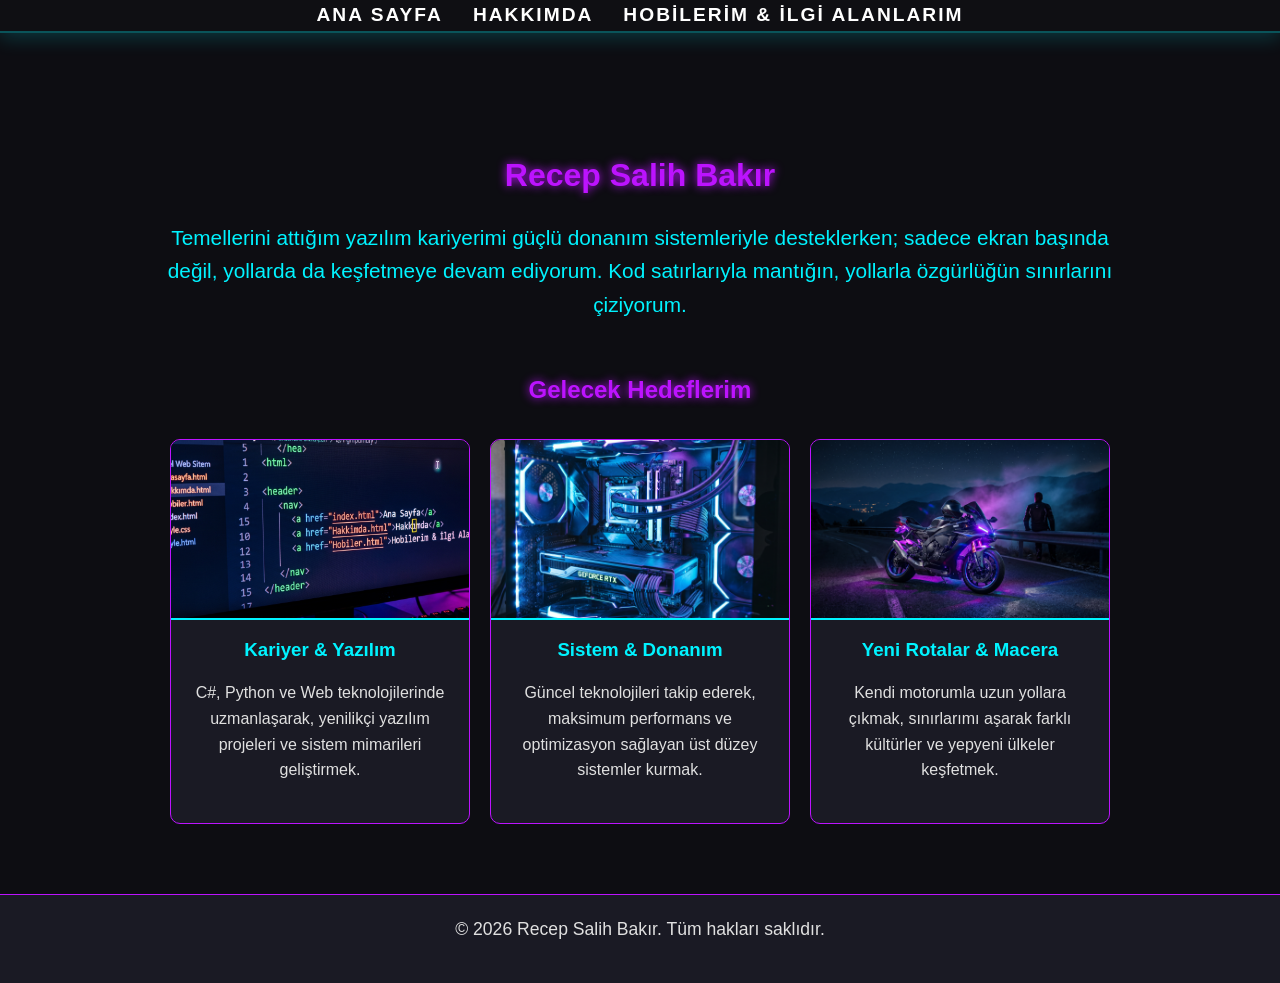
<file: index.html>
<!DOCTYPE html>
<html lang="tr">
<head>
    <meta charset="UTF-8">
    <meta name="viewport" content="width=device-width, initial-scale=1.0">
    <title>Ana Sayfa | Recep Salih Bakır</title>
    <link rel="stylesheet" href="style.css">
</head>
<body>

    <header>
        <nav>
            <a href="index.html">Ana Sayfa</a>
            <a href="Hakkimda.html">Hakkımda</a>
            <a href="Hobiler.html">Hobilerim & İlgi Alanlarım</a>
        </nav>
    </header>

    <main>
        <h1>Recep Salih Bakır</h1>
        <p style="font-size: 1.3rem; color: #00f3ff;">Temellerini attığım yazılım kariyerimi güçlü donanım sistemleriyle desteklerken; sadece ekran başında değil, yollarda da keşfetmeye devam ediyorum. Kod satırlarıyla mantığın, yollarla özgürlüğün sınırlarını çiziyorum.</p>
        
        <h2 style="margin-top: 50px;">Gelecek Hedeflerim</h2>
        <div class="card-container">
            
            <div class="goal-card">
                <img src="İmages/Yazılım.jpg" alt="Yazılım ve Kariyer">
                <h3>Kariyer & Yazılım</h3>
                <p>C#, Python ve Web teknolojilerinde uzmanlaşarak, yenilikçi yazılım projeleri ve sistem mimarileri geliştirmek.</p>
            </div>

            <div class="goal-card">
                <img src="İmages/Sistem.jpg" alt="Donanım Sistemleri">
                <h3>Sistem & Donanım</h3>
                <p>Güncel teknolojileri takip ederek, maksimum performans ve optimizasyon sağlayan üst düzey sistemler kurmak.</p>
            </div>

            <div class="goal-card">
                <img src="İmages/Motor.jpg" alt="Macera ve Motor">
                <h3>Yeni Rotalar & Macera</h3>
                <p>Kendi motorumla uzun yollara çıkmak, sınırlarımı aşarak farklı kültürler ve yepyeni ülkeler keşfetmek.</p>
            </div>

        </div>
    </main>

    <footer>
        <p>&copy; 2026 Recep Salih Bakır. Tüm hakları saklıdır.</p>
    </footer>

</body>
</html>
</file>
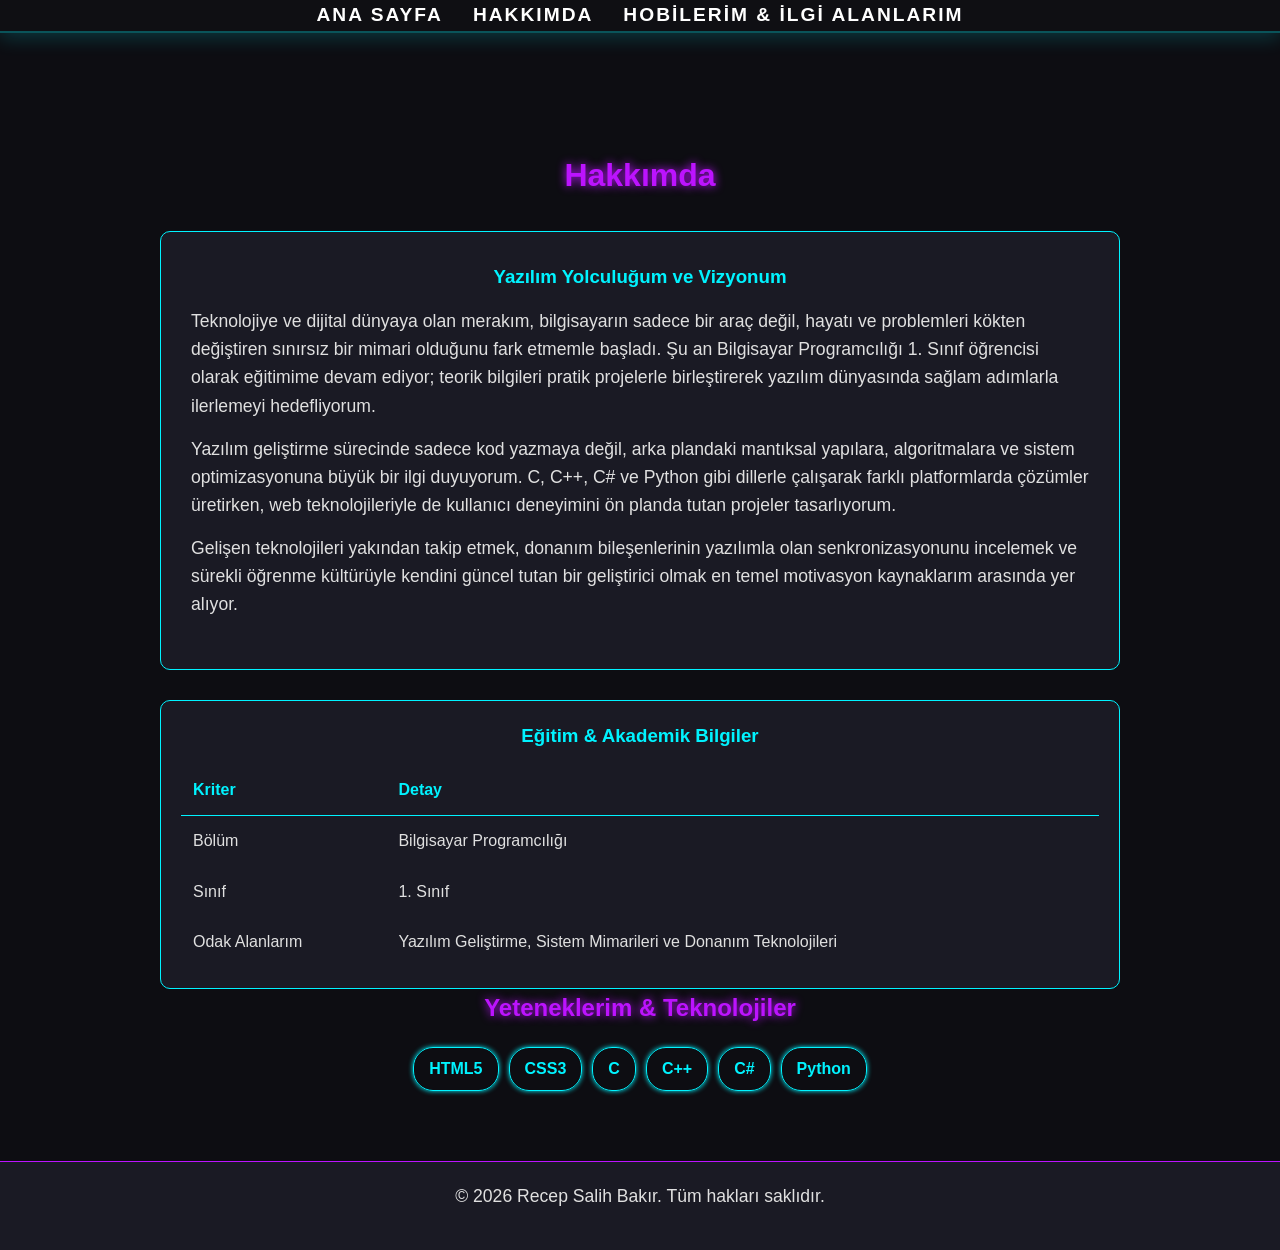
<file: Hakkimda.html>
<!DOCTYPE html>
<html lang="tr">
<head>
    <meta charset="UTF-8">
    <meta name="viewport" content="width=device-width, initial-scale=1.0">
    <title>Hakkımda | Recep Salih Bakır</title>
    <link rel="stylesheet" href="style.css">
</head>
<body>

    <header>
        <nav>
            <a href="index.html">Ana Sayfa</a>
            <a href="Hakkimda.html">Hakkımda</a>
            <a href="Hobiler.html">Hobilerim & İlgi Alanlarım</a>
        </nav>
    </header>

    <main>
        <h1>Hakkımda</h1>
        
        <div class="card-container">
            <div class="card" style="width: 100%; text-align: left; padding: 30px;">
                <h3 style="color: #00f3ff; margin-bottom: 15px; text-align: center;">Yazılım Yolculuğum ve Vizyonum</h3>
                <p style="text-align: left; margin-bottom: 15px;">
                    Teknolojiye ve dijital dünyaya olan merakım, bilgisayarın sadece bir araç değil, hayatı ve problemleri kökten değiştiren sınırsız bir mimari olduğunu fark etmemle başladı. Şu an Bilgisayar Programcılığı 1. Sınıf öğrencisi olarak eğitimime devam ediyor; teorik bilgileri pratik projelerle birleştirerek yazılım dünyasında sağlam adımlarla ilerlemeyi hedefliyorum.
                </p>
                <p style="text-align: left; margin-bottom: 15px;">
                    Yazılım geliştirme sürecinde sadece kod yazmaya değil, arka plandaki mantıksal yapılara, algoritmalara ve sistem optimizasyonuna büyük bir ilgi duyuyorum. C, C++, C# ve Python gibi dillerle çalışarak farklı platformlarda çözümler üretirken, web teknolojileriyle de kullanıcı deneyimini ön planda tutan projeler tasarlıyorum.
                </p>
                <p style="text-align: left;">
                    Gelişen teknolojileri yakından takip etmek, donanım bileşenlerinin yazılımla olan senkronizasyonunu incelemek ve sürekli öğrenme kültürüyle kendini güncel tutan bir geliştirici olmak en temel motivasyon kaynaklarım arasında yer alıyor.
                </p>
            </div>
        </div>
        
        <div class="card-container">
            <div class="card" style="width: 100%;">
                <h3>Eğitim & Akademik Bilgiler</h3>
                <table style="width: 100%; margin-top: 15px; border-collapse: collapse; text-align: left;">
                    <tr style="border-bottom: 1px solid #00f3ff;">
                        <th style="padding: 12px; color: #00f3ff;">Kriter</th>
                        <th style="padding: 12px; color: #00f3ff;">Detay</th>
                    </tr>
                    <tr style="border-bottom: 1px solid #1a1a24;">
                        <td style="padding: 12px;">Bölüm</td>
                        <td style="padding: 12px;">Bilgisayar Programcılığı</td>
                    </tr>
                    <tr style="border-bottom: 1px solid #1a1a24;">
                        <td style="padding: 12px;">Sınıf</td>
                        <td style="padding: 12px;">1. Sınıf</td>
                    </tr>
                    <tr style="border-bottom: 1px solid #1a1a24;">
                        <td style="padding: 12px;">Odak Alanlarım</td>
                        <td style="padding: 12px;">Yazılım Geliştirme, Sistem Mimarileri ve Donanım Teknolojileri</td>
                    </tr>
                </table>
            </div>
        </div>

        <h2>Yeteneklerim & Teknolojiler</h2>
        <div class="skills">
            <div class="skill-badge">HTML5</div>
            <div class="skill-badge">CSS3</div>
            <div class="skill-badge">C</div>
            <div class="skill-badge">C++</div>
            <div class="skill-badge">C#</div>
            <div class="skill-badge">Python</div>
        </div>
    </main>

    <footer>
        <p>&copy; 2026 Recep Salih Bakır. Tüm hakları saklıdır.</p>
    </footer>

</body>
</html>
</file>
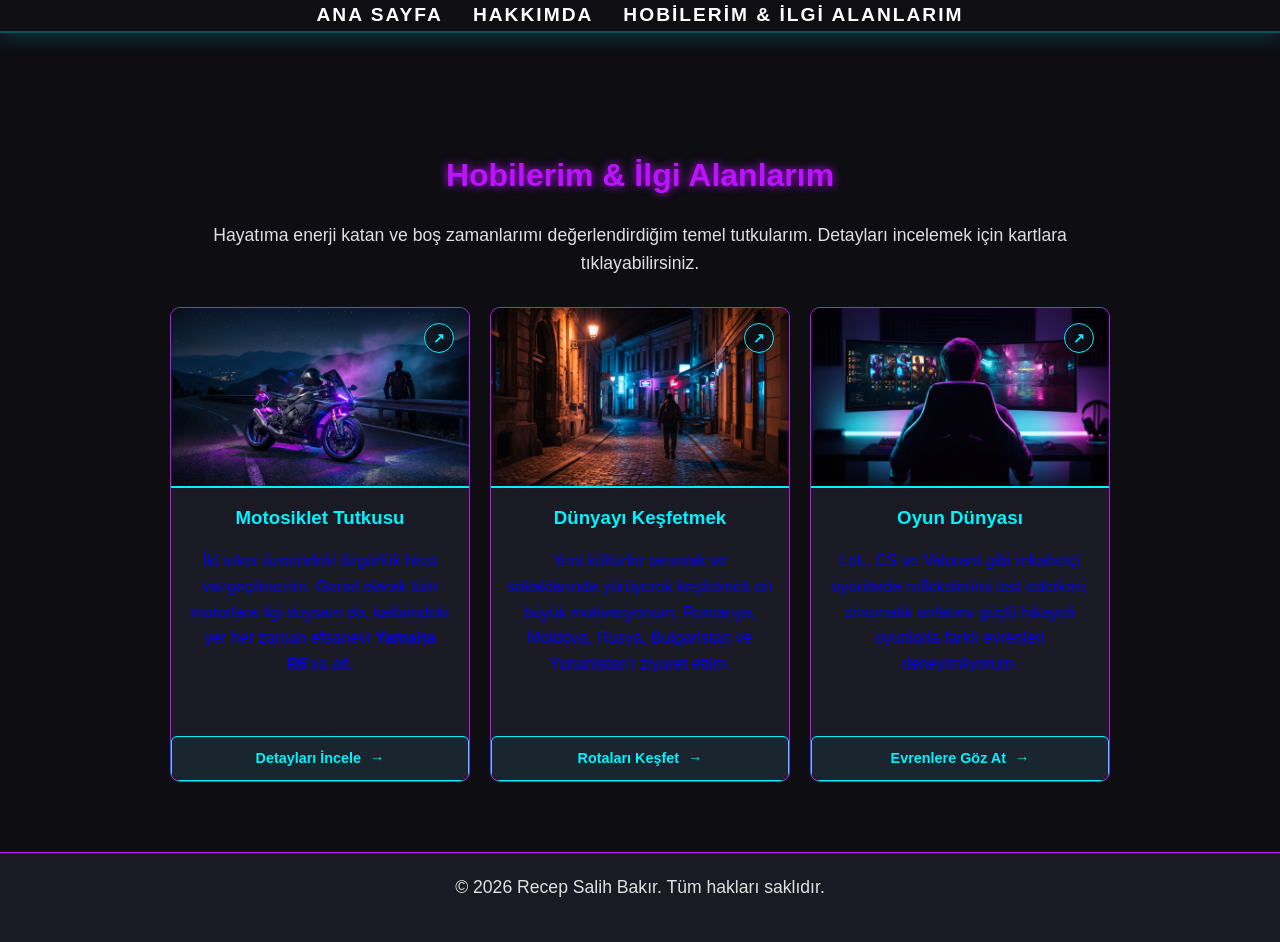
<file: Hobiler.html>
<!DOCTYPE html>
<html lang="tr">
<head>
    <meta charset="UTF-8">
    <meta name="viewport" content="width=device-width, initial-scale=1.0">
    <title>Hobilerim & İlgi Alanlarım | Recep Salih Bakır</title>
    <link rel="stylesheet" href="style.css">
</head>
<body>

    <header>
        <nav>
            <a href="index.html">Ana Sayfa</a>
            <a href="Hakkimda.html">Hakkımda</a>
            <a href="Hobiler.html">Hobilerim & İlgi Alanlarım</a>
        </nav>
    </header>

    <main>
        <h1>Hobilerim & İlgi Alanlarım</h1>
        <p>Hayatıma enerji katan ve boş zamanlarımı değerlendirdiğim temel tutkularım. Detayları incelemek için kartlara tıklayabilirsiniz.</p>
        
        <div class="card-container">
            
            <a href="motor.html" class="goal-card">
                <span class="kose-ikon">&#8599;</span>
                <img src="İmages/Motor.jpg" alt="Motosiklet Tutkusu">
                <h3>Motosiklet Tutkusu</h3>
                <p>İki teker üzerindeki özgürlük hissi vazgeçilmezim. Genel olarak tüm motorlara ilgi duysam da, kalbimdeki yer her zaman efsanevi <strong>Yamaha R6</strong>'ya ait.</p>
                <span class="kart-buton">Detayları İncele <span class="ok">&rarr;</span></span>
            </a>

            <a href="seyahat.html" class="goal-card">
                <span class="kose-ikon">&#8599;</span>
                <img src="İmages/Seyehat.jpg" alt="Dünyayı Keşfetmek">
                <h3>Dünyayı Keşfetmek</h3>
                <p>Yeni kültürler tanımak ve sokaklarında yürüyerek keşfetmek en büyük motivasyonum. Romanya, Moldova, Rusya, Bulgaristan ve Yunanistan'ı ziyaret ettim.</p>
                <span class="kart-buton">Rotaları Keşfet <span class="ok">&rarr;</span></span>
            </a>

            <a href="oyun.html" class="goal-card">
                <span class="kose-ikon">&#8599;</span>
                <img src="İmages/Gamer.jpg" alt="Oyun Dünyası">
                <h3>Oyun Dünyası</h3>
                <p>LoL, CS ve Valorant gibi rekabetçi oyunlarda reflekslerimi test ederken; sinematik anlatımı güçlü hikayeli oyunlarla farklı evrenleri deneyimliyorum.</p>
                <span class="kart-buton">Evrenlere Göz At <span class="ok">&rarr;</span></span>
            </a>

        </div>
    </main>

    <footer>
        <p>&copy; 2026 Recep Salih Bakır. Tüm hakları saklıdır.</p>
    </footer>

</body>
</html>
</file>
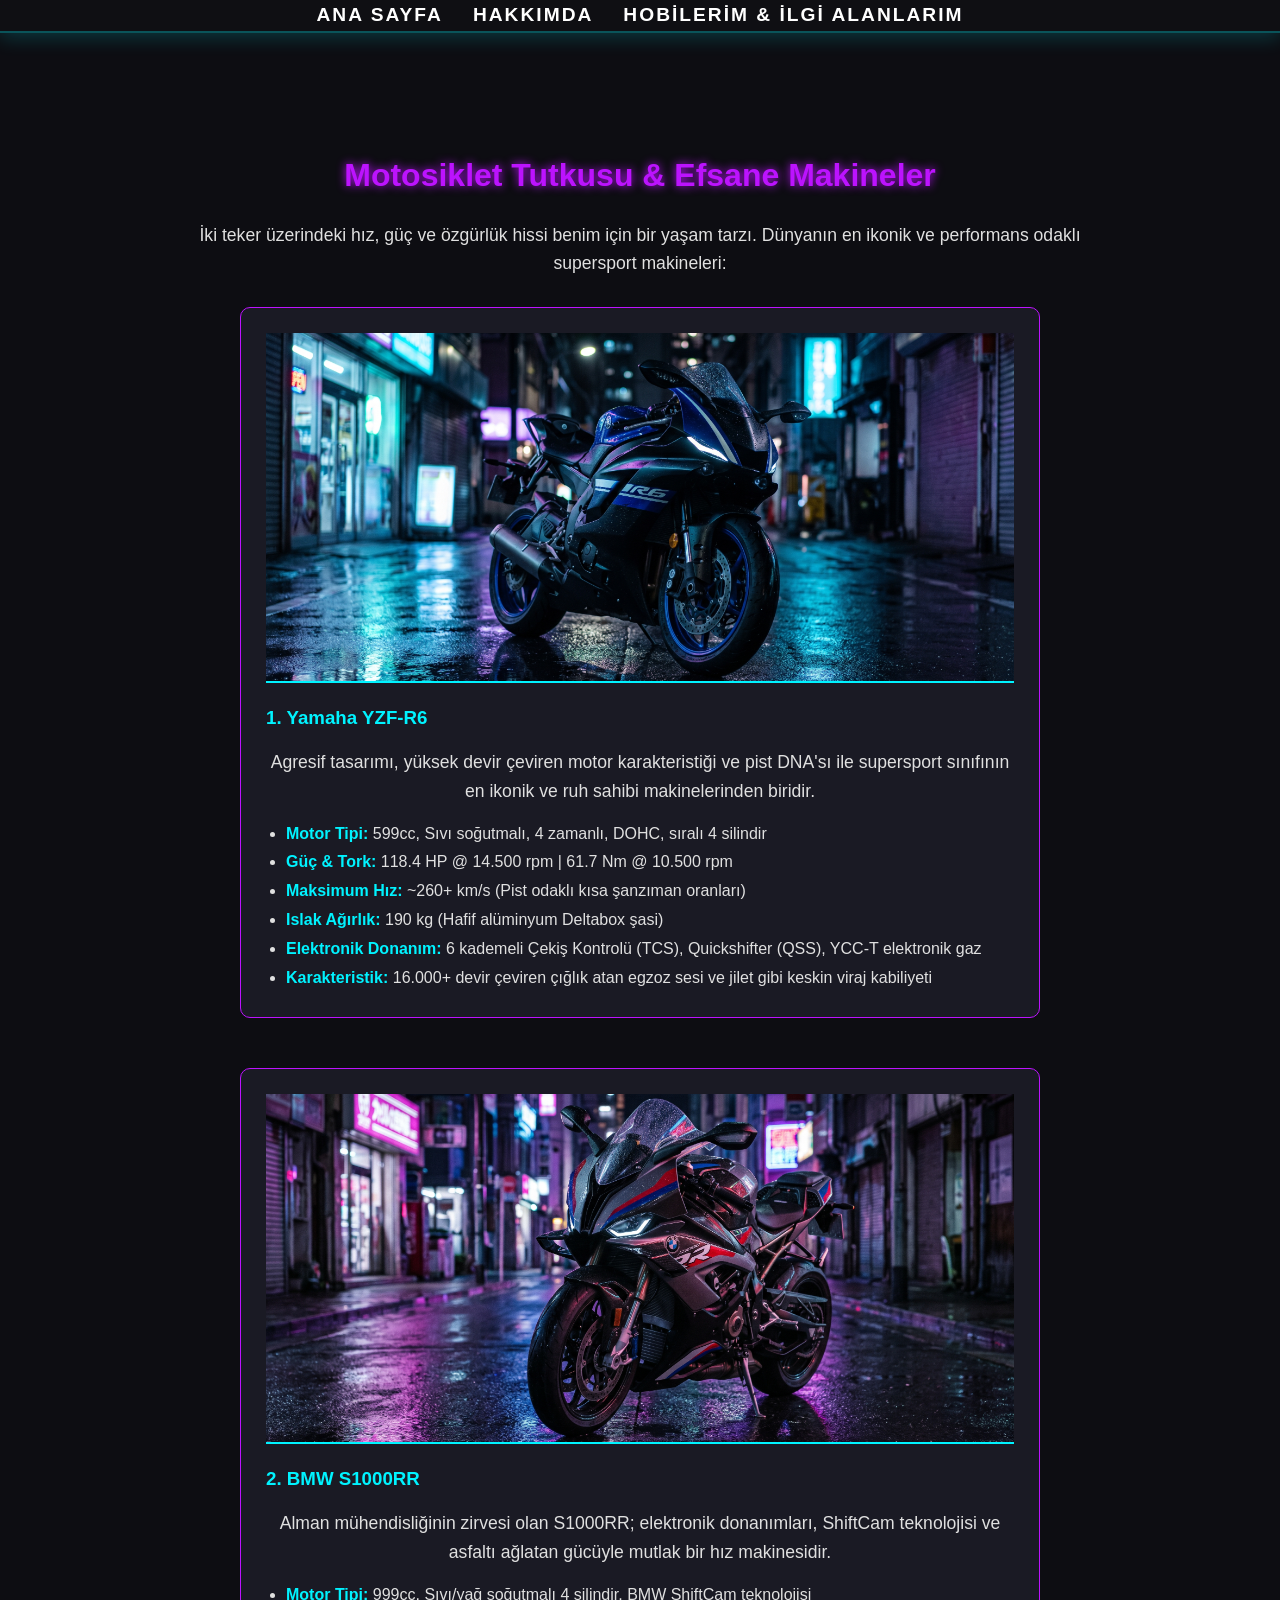
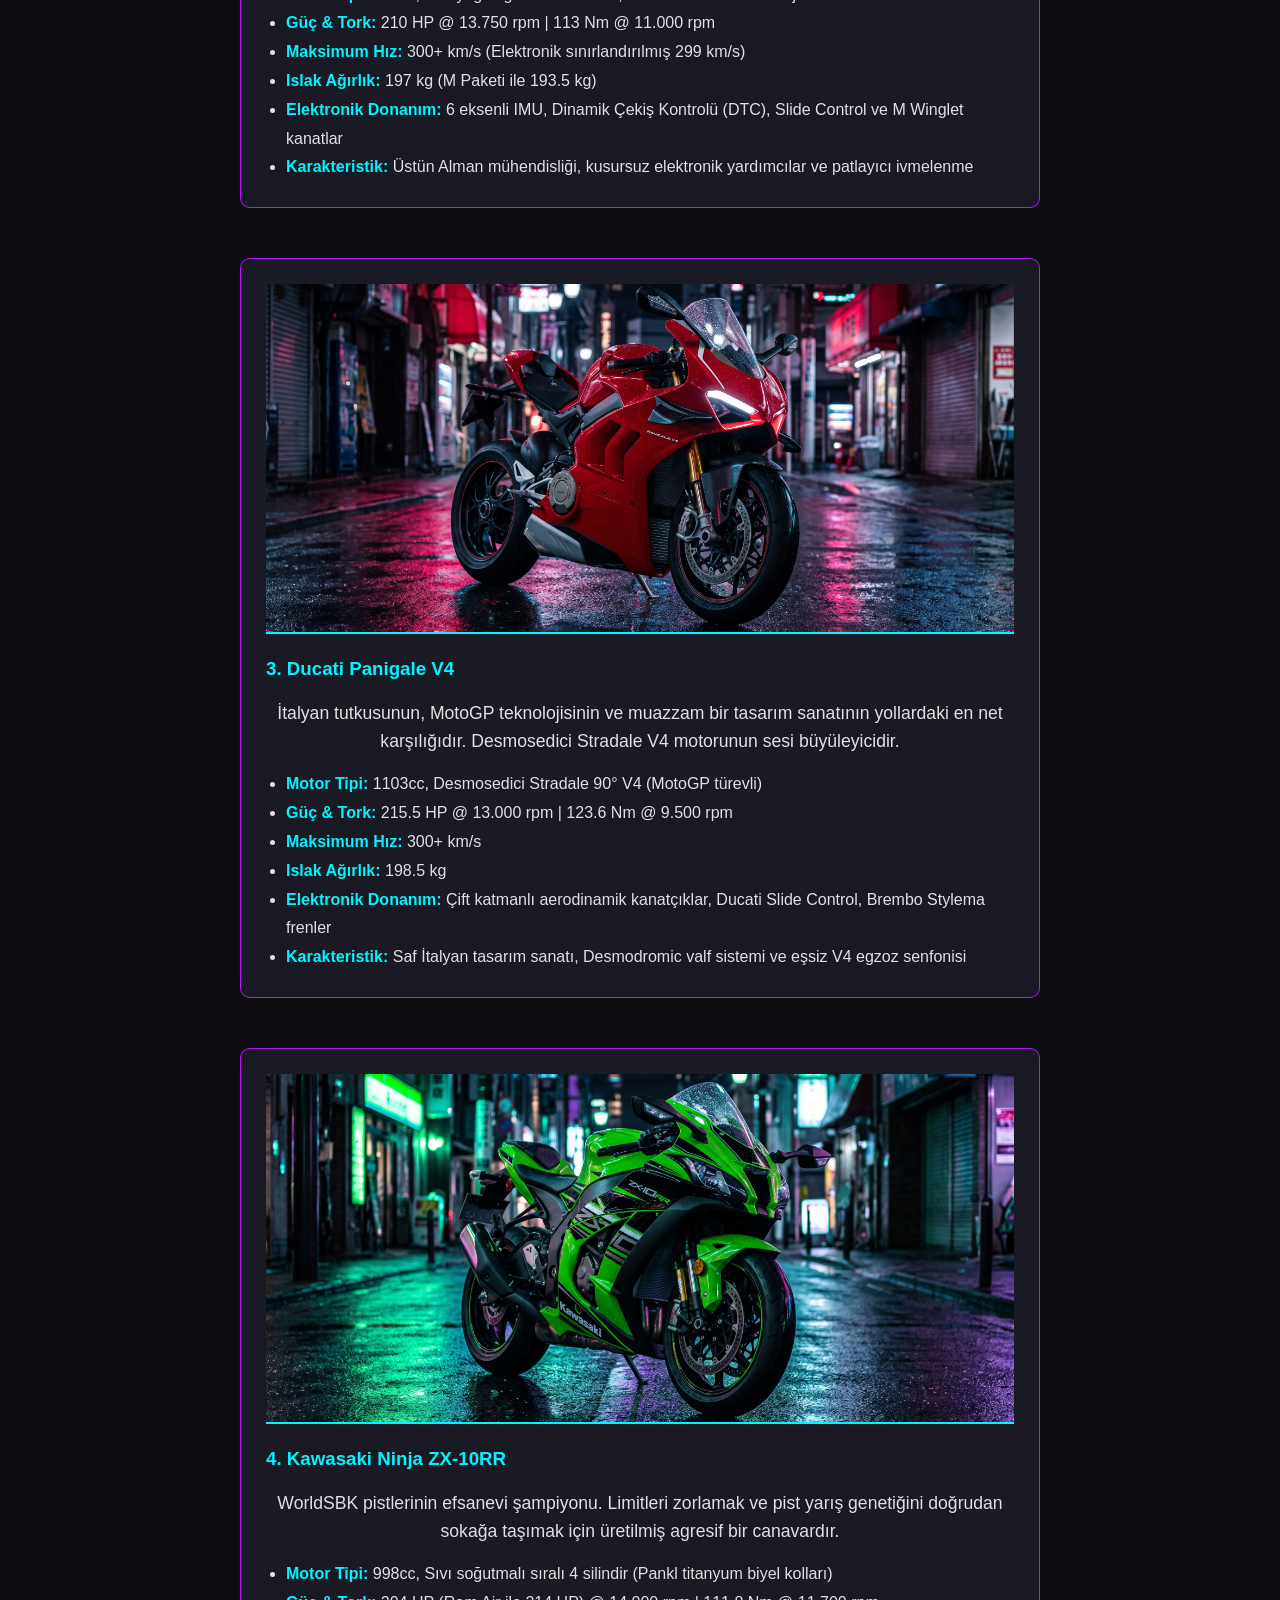
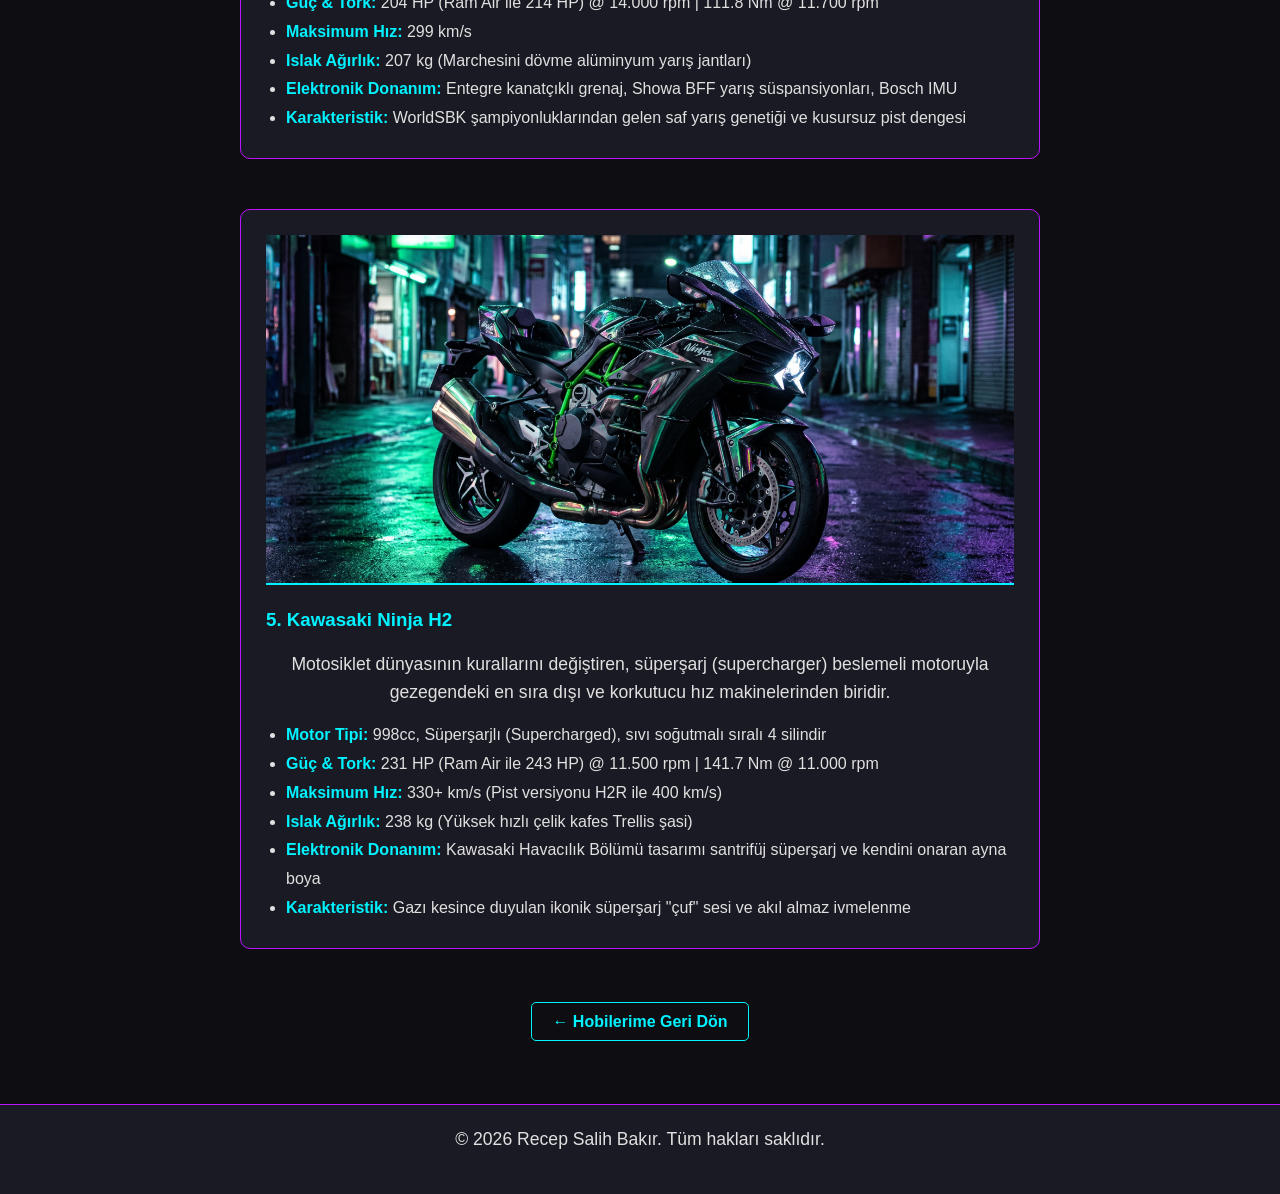
<file: motor.html>
<!DOCTYPE html>
<html lang="tr">
<head>
    <meta charset="UTF-8">
    <meta name="viewport" content="width=device-width, initial-scale=1.0">
    <title>Motosiklet Tutkusu | Recep Salih Bakır</title>
    <link rel="stylesheet" href="style.css">
</head>
<body>

    <header>
        <nav>
            <a href="index.html">Ana Sayfa</a>
            <a href="Hakkimda.html">Hakkımda</a>
            <a href="Hobiler.html">Hobilerim & İlgi Alanlarım</a>
        </nav>
    </header>

    <main>
        <h1>Motosiklet Tutkusu & Efsane Makineler</h1>
        <p>İki teker üzerindeki hız, güç ve özgürlük hissi benim için bir yaşam tarzı. Dünyanın en ikonik ve performans odaklı supersport makineleri:</p>
        
        <div class="card-container">
            
            <div class="goal-card" style="width: 100%; max-width: 800px; text-align: left; padding: 25px; margin-bottom: 30px;">
                <img src="İmages/yamahaR6.jpg" alt="Yamaha R6" style="height: 350px;">
                <h3 style="color: #00f3ff; margin-top: 20px;">1. Yamaha YZF-R6</h3>
                <p style="padding: 0; margin-bottom: 15px; font-size: 1.1rem;">
                    Agresif tasarımı, yüksek devir çeviren motor karakteristiği ve pist DNA'sı ile supersport sınıfının en ikonik ve ruh sahibi makinelerinden biridir.
                </p>
                <ul style="margin-left: 20px; line-height: 1.8; color: #e0e0e0;">
                    <li><strong style="color: #00f3ff;">Motor Tipi:</strong> 599cc, Sıvı soğutmalı, 4 zamanlı, DOHC, sıralı 4 silindir</li>
                    <li><strong style="color: #00f3ff;">Güç & Tork:</strong> 118.4 HP @ 14.500 rpm | 61.7 Nm @ 10.500 rpm</li>
                    <li><strong style="color: #00f3ff;">Maksimum Hız:</strong> ~260+ km/s (Pist odaklı kısa şanzıman oranları)</li>
                    <li><strong style="color: #00f3ff;">Islak Ağırlık:</strong> 190 kg (Hafif alüminyum Deltabox şasi)</li>
                    <li><strong style="color: #00f3ff;">Elektronik Donanım:</strong> 6 kademeli Çekiş Kontrolü (TCS), Quickshifter (QSS), YCC-T elektronik gaz</li>
                    <li><strong style="color: #00f3ff;">Karakteristik:</strong> 16.000+ devir çeviren çığlık atan egzoz sesi ve jilet gibi keskin viraj kabiliyeti</li>
                </ul>
            </div>

            <div class="goal-card" style="width: 100%; max-width: 800px; text-align: left; padding: 25px; margin-bottom: 30px;">
                <img src="İmages/BMWs1000rr.jpg" alt="BMW S1000RR" style="height: 350px;">
                <h3 style="color: #00f3ff; margin-top: 20px;">2. BMW S1000RR</h3>
                <p style="padding: 0; margin-bottom: 15px; font-size: 1.1rem;">
                    Alman mühendisliğinin zirvesi olan S1000RR; elektronik donanımları, ShiftCam teknolojisi ve asfaltı ağlatan gücüyle mutlak bir hız makinesidir.
                </p>
                <ul style="margin-left: 20px; line-height: 1.8; color: #e0e0e0;">
                    <li><strong style="color: #00f3ff;">Motor Tipi:</strong> 999cc, Sıvı/yağ soğutmalı 4 silindir, BMW ShiftCam teknolojisi</li>
                    <li><strong style="color: #00f3ff;">Güç & Tork:</strong> 210 HP @ 13.750 rpm | 113 Nm @ 11.000 rpm</li>
                    <li><strong style="color: #00f3ff;">Maksimum Hız:</strong> 300+ km/s (Elektronik sınırlandırılmış 299 km/s)</li>
                    <li><strong style="color: #00f3ff;">Islak Ağırlık:</strong> 197 kg (M Paketi ile 193.5 kg)</li>
                    <li><strong style="color: #00f3ff;">Elektronik Donanım:</strong> 6 eksenli IMU, Dinamik Çekiş Kontrolü (DTC), Slide Control ve M Winglet kanatlar</li>
                    <li><strong style="color: #00f3ff;">Karakteristik:</strong> Üstün Alman mühendisliği, kusursuz elektronik yardımcılar ve patlayıcı ivmelenme</li>
                </ul>
            </div>

            <div class="goal-card" style="width: 100%; max-width: 800px; text-align: left; padding: 25px; margin-bottom: 30px;">
                <img src="İmages/PanigaleV4.jpg" alt="Ducati Panigale V4" style="height: 350px;">
                <h3 style="color: #00f3ff; margin-top: 20px;">3. Ducati Panigale V4</h3>
                <p style="padding: 0; margin-bottom: 15px; font-size: 1.1rem;">
                    İtalyan tutkusunun, MotoGP teknolojisinin ve muazzam bir tasarım sanatının yollardaki en net karşılığıdır. Desmosedici Stradale V4 motorunun sesi büyüleyicidir.
                </p>
                <ul style="margin-left: 20px; line-height: 1.8; color: #e0e0e0;">
                    <li><strong style="color: #00f3ff;">Motor Tipi:</strong> 1103cc, Desmosedici Stradale 90° V4 (MotoGP türevli)</li>
                    <li><strong style="color: #00f3ff;">Güç & Tork:</strong> 215.5 HP @ 13.000 rpm | 123.6 Nm @ 9.500 rpm</li>
                    <li><strong style="color: #00f3ff;">Maksimum Hız:</strong> 300+ km/s</li>
                    <li><strong style="color: #00f3ff;">Islak Ağırlık:</strong> 198.5 kg</li>
                    <li><strong style="color: #00f3ff;">Elektronik Donanım:</strong> Çift katmanlı aerodinamik kanatçıklar, Ducati Slide Control, Brembo Stylema frenler</li>
                    <li><strong style="color: #00f3ff;">Karakteristik:</strong> Saf İtalyan tasarım sanatı, Desmodromic valf sistemi ve eşsiz V4 egzoz senfonisi</li>
                </ul>
            </div>

            <div class="goal-card" style="width: 100%; max-width: 800px; text-align: left; padding: 25px; margin-bottom: 30px;">
                <img src="İmages/ZX10RR.jpg" alt="Kawasaki Ninja ZX-10RR" style="height: 350px;">
                <h3 style="color: #00f3ff; margin-top: 20px;">4. Kawasaki Ninja ZX-10RR</h3>
                <p style="padding: 0; margin-bottom: 15px; font-size: 1.1rem;">
                    WorldSBK pistlerinin efsanevi şampiyonu. Limitleri zorlamak ve pist yarış genetiğini doğrudan sokağa taşımak için üretilmiş agresif bir canavardır.
                </p>
                <ul style="margin-left: 20px; line-height: 1.8; color: #e0e0e0;">
                    <li><strong style="color: #00f3ff;">Motor Tipi:</strong> 998cc, Sıvı soğutmalı sıralı 4 silindir (Pankl titanyum biyel kolları)</li>
                    <li><strong style="color: #00f3ff;">Güç & Tork:</strong> 204 HP (Ram Air ile 214 HP) @ 14.000 rpm | 111.8 Nm @ 11.700 rpm</li>
                    <li><strong style="color: #00f3ff;">Maksimum Hız:</strong> 299 km/s</li>
                    <li><strong style="color: #00f3ff;">Islak Ağırlık:</strong> 207 kg (Marchesini dövme alüminyum yarış jantları)</li>
                    <li><strong style="color: #00f3ff;">Elektronik Donanım:</strong> Entegre kanatçıklı grenaj, Showa BFF yarış süspansiyonları, Bosch IMU</li>
                    <li><strong style="color: #00f3ff;">Karakteristik:</strong> WorldSBK şampiyonluklarından gelen saf yarış genetiği ve kusursuz pist dengesi</li>
                </ul>
            </div>

            <div class="goal-card" style="width: 100%; max-width: 800px; text-align: left; padding: 25px; margin-bottom: 30px;">
                <img src="İmages/H2.jpg" alt="Kawasaki Ninja H2" style="height: 350px;">
                <h3 style="color: #00f3ff; margin-top: 20px;">5. Kawasaki Ninja H2</h3>
                <p style="padding: 0; margin-bottom: 15px; font-size: 1.1rem;">
                    Motosiklet dünyasının kurallarını değiştiren, süperşarj (supercharger) beslemeli motoruyla gezegendeki en sıra dışı ve korkutucu hız makinelerinden biridir.
                </p>
                <ul style="margin-left: 20px; line-height: 1.8; color: #e0e0e0;">
                    <li><strong style="color: #00f3ff;">Motor Tipi:</strong> 998cc, Süperşarjlı (Supercharged), sıvı soğutmalı sıralı 4 silindir</li>
                    <li><strong style="color: #00f3ff;">Güç & Tork:</strong> 231 HP (Ram Air ile 243 HP) @ 11.500 rpm | 141.7 Nm @ 11.000 rpm</li>
                    <li><strong style="color: #00f3ff;">Maksimum Hız:</strong> 330+ km/s (Pist versiyonu H2R ile 400 km/s)</li>
                    <li><strong style="color: #00f3ff;">Islak Ağırlık:</strong> 238 kg (Yüksek hızlı çelik kafes Trellis şasi)</li>
                    <li><strong style="color: #00f3ff;">Elektronik Donanım:</strong> Kawasaki Havacılık Bölümü tasarımı santrifüj süperşarj ve kendini onaran ayna boya</li>
                    <li><strong style="color: #00f3ff;">Karakteristik:</strong> Gazı kesince duyulan ikonik süperşarj "çuf" sesi ve akıl almaz ivmelenme</li>
                </ul>
            </div>

        </div>

        <div style="margin-top: 30px; text-align: center;">
            <a href="Hobiler.html" style="color: #00f3ff; text-decoration: none; font-weight: bold; border: 1px solid #00f3ff; padding: 10px 20px; border-radius: 5px; transition: 0.3s;">&larr; Hobilerime Geri Dön</a>
        </div>
    </main>

    <footer>
        <p>&copy; 2026 Recep Salih Bakır. Tüm hakları saklıdır.</p>
    </footer>

</body>
</html>
</file>
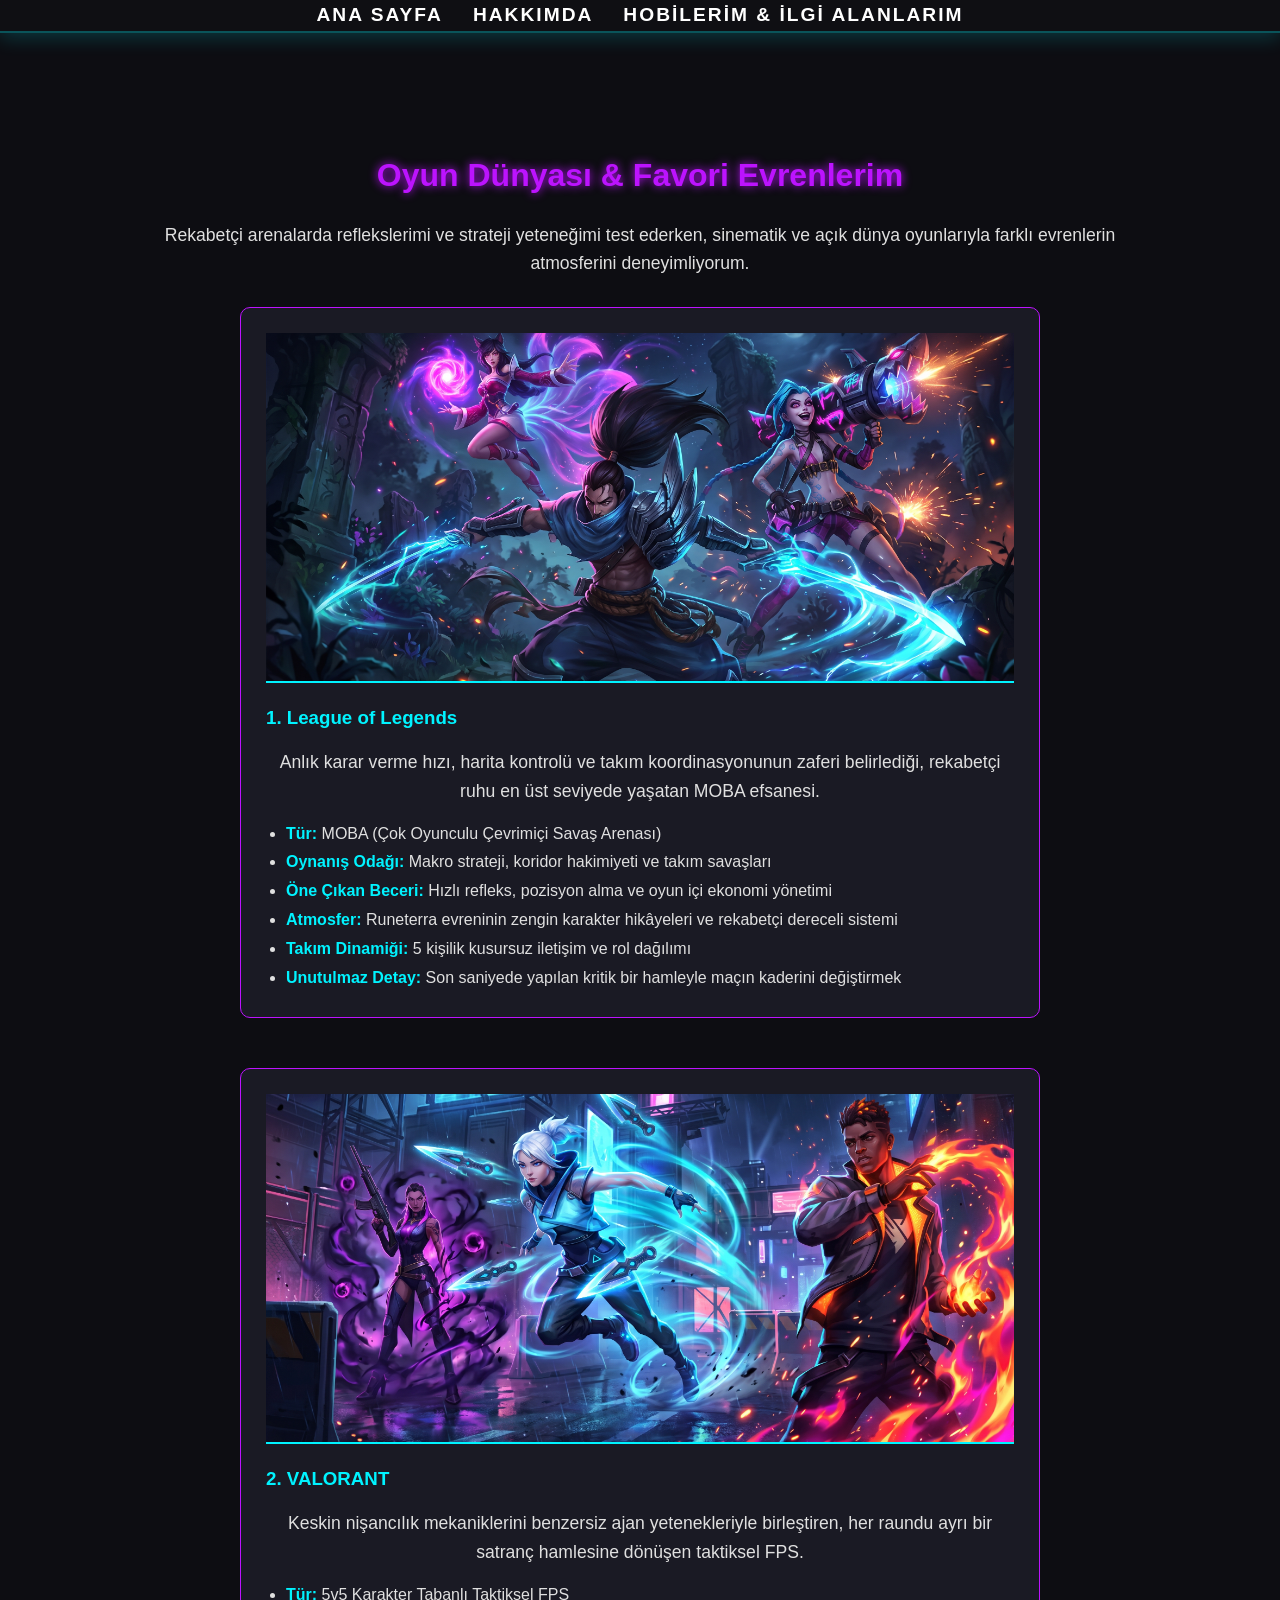
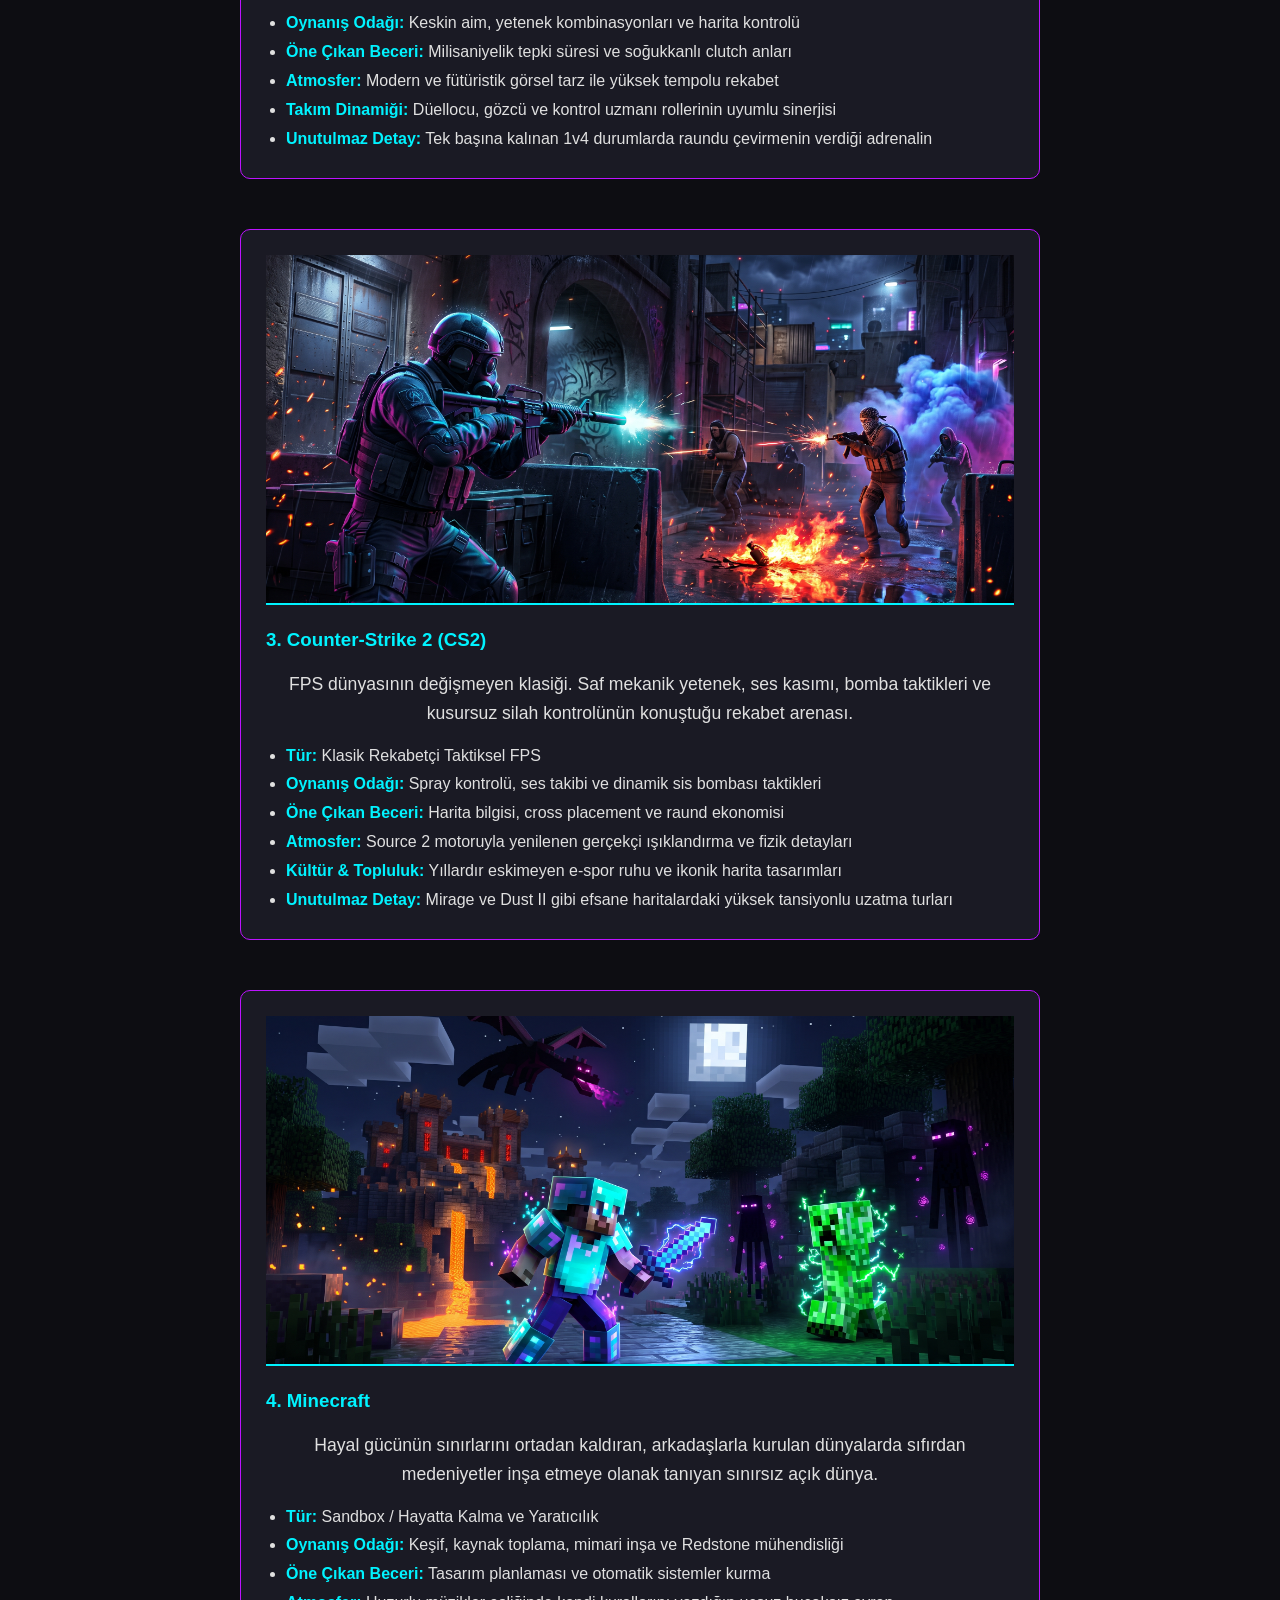
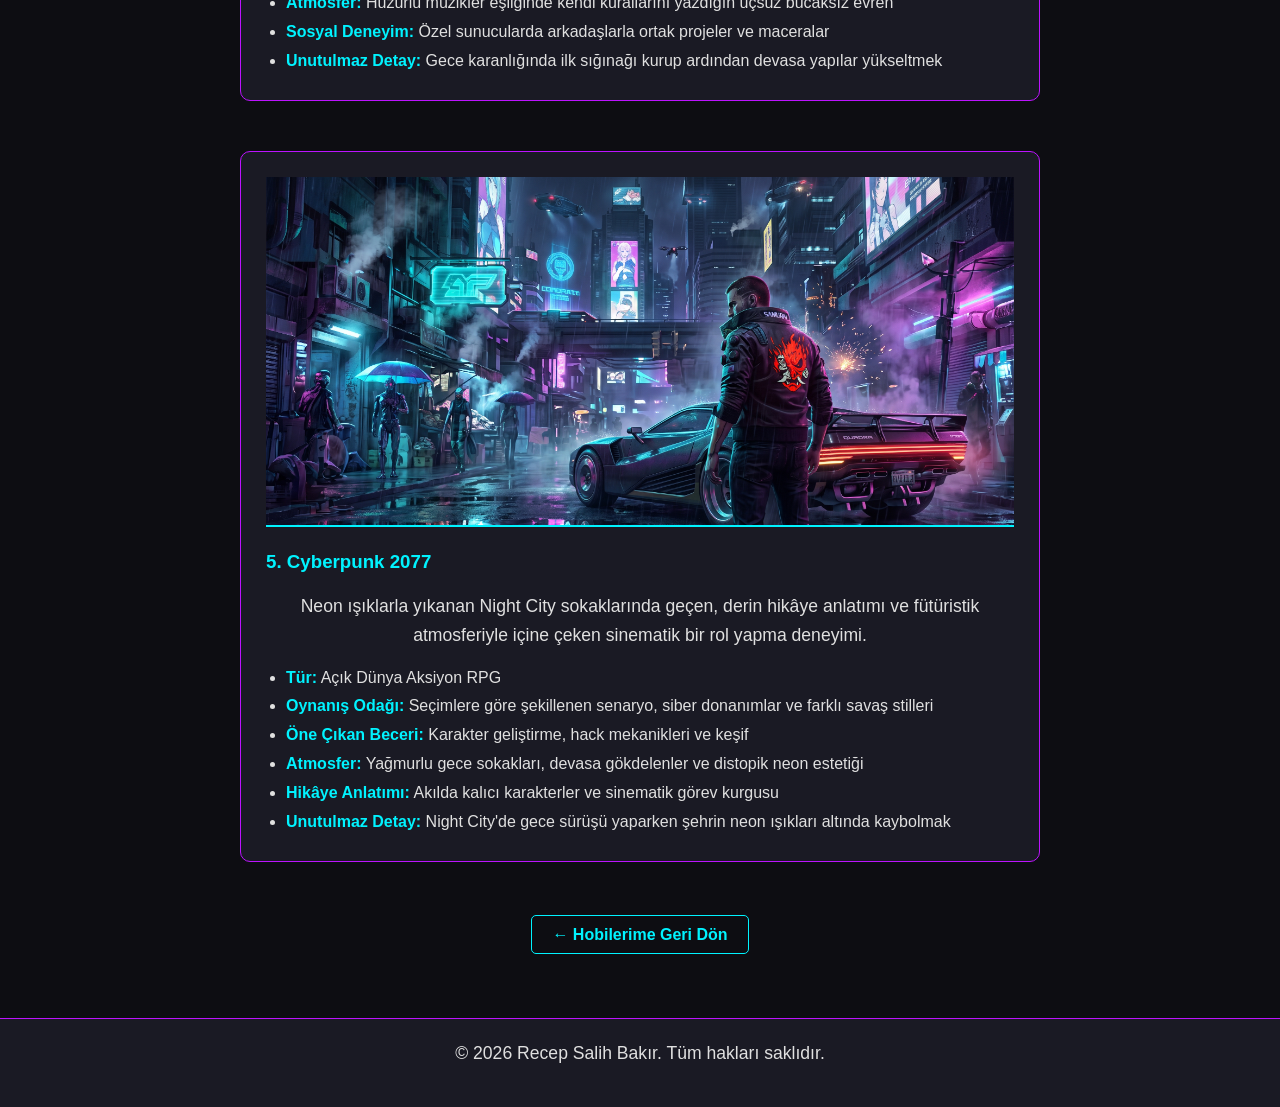
<file: oyun.html>
<!DOCTYPE html>
<html lang="tr">
<head>
    <meta charset="UTF-8">
    <meta name="viewport" content="width=device-width, initial-scale=1.0">
    <title>Oyun Dünyası | Recep Salih Bakır</title>
    <link rel="stylesheet" href="style.css">
</head>
<body>

    <header>
        <nav>
            <a href="index.html">Ana Sayfa</a>
            <a href="Hakkimda.html">Hakkımda</a>
            <a href="Hobiler.html">Hobilerim & İlgi Alanlarım</a>
        </nav>
    </header>

    <main>
        <h1>Oyun Dünyası & Favori Evrenlerim</h1>
        <p>Rekabetçi arenalarda reflekslerimi ve strateji yeteneğimi test ederken, sinematik ve açık dünya oyunlarıyla farklı evrenlerin atmosferini deneyimliyorum.</p>
        
        <div class="card-container">
            
            <div class="goal-card" style="width: 100%; max-width: 800px; text-align: left; padding: 25px; margin-bottom: 30px;">
                <img src="İmages/LoL.jpg" alt="League of Legends" style="height: 350px;">
                <h3 style="color: #00f3ff; margin-top: 20px;">1. League of Legends</h3>
                <p style="padding: 0; margin-bottom: 15px; font-size: 1.1rem;">
                    Anlık karar verme hızı, harita kontrolü ve takım koordinasyonunun zaferi belirlediği, rekabetçi ruhu en üst seviyede yaşatan MOBA efsanesi.
                </p>
                <ul style="margin-left: 20px; line-height: 1.8; color: #e0e0e0;">
                    <li><strong style="color: #00f3ff;">Tür:</strong> MOBA (Çok Oyunculu Çevrimiçi Savaş Arenası)</li>
                    <li><strong style="color: #00f3ff;">Oynanış Odağı:</strong> Makro strateji, koridor hakimiyeti ve takım savaşları</li>
                    <li><strong style="color: #00f3ff;">Öne Çıkan Beceri:</strong> Hızlı refleks, pozisyon alma ve oyun içi ekonomi yönetimi</li>
                    <li><strong style="color: #00f3ff;">Atmosfer:</strong> Runeterra evreninin zengin karakter hikâyeleri ve rekabetçi dereceli sistemi</li>
                    <li><strong style="color: #00f3ff;">Takım Dinamiği:</strong> 5 kişilik kusursuz iletişim ve rol dağılımı</li>
                    <li><strong style="color: #00f3ff;">Unutulmaz Detay:</strong> Son saniyede yapılan kritik bir hamleyle maçın kaderini değiştirmek</li>
                </ul>
            </div>

            <div class="goal-card" style="width: 100%; max-width: 800px; text-align: left; padding: 25px; margin-bottom: 30px;">
                <img src="İmages/Valorant.jpg" alt="VALORANT" style="height: 350px;">
                <h3 style="color: #00f3ff; margin-top: 20px;">2. VALORANT</h3>
                <p style="padding: 0; margin-bottom: 15px; font-size: 1.1rem;">
                    Keskin nişancılık mekaniklerini benzersiz ajan yetenekleriyle birleştiren, her raundu ayrı bir satranç hamlesine dönüşen taktiksel FPS.
                </p>
                <ul style="margin-left: 20px; line-height: 1.8; color: #e0e0e0;">
                    <li><strong style="color: #00f3ff;">Tür:</strong> 5v5 Karakter Tabanlı Taktiksel FPS</li>
                    <li><strong style="color: #00f3ff;">Oynanış Odağı:</strong> Keskin aim, yetenek kombinasyonları ve harita kontrolü</li>
                    <li><strong style="color: #00f3ff;">Öne Çıkan Beceri:</strong> Milisaniyelik tepki süresi ve soğukkanlı clutch anları</li>
                    <li><strong style="color: #00f3ff;">Atmosfer:</strong> Modern ve fütüristik görsel tarz ile yüksek tempolu rekabet</li>
                    <li><strong style="color: #00f3ff;">Takım Dinamiği:</strong> Düellocu, gözcü ve kontrol uzmanı rollerinin uyumlu sinerjisi</li>
                    <li><strong style="color: #00f3ff;">Unutulmaz Detay:</strong> Tek başına kalınan 1v4 durumlarda raundu çevirmenin verdiği adrenalin</li>
                </ul>
            </div>

            <div class="goal-card" style="width: 100%; max-width: 800px; text-align: left; padding: 25px; margin-bottom: 30px;">
                <img src="İmages/CS.jpg" alt="Counter-Strike 2" style="height: 350px;">
                <h3 style="color: #00f3ff; margin-top: 20px;">3. Counter-Strike 2 (CS2)</h3>
                <p style="padding: 0; margin-bottom: 15px; font-size: 1.1rem;">
                    FPS dünyasının değişmeyen klasiği. Saf mekanik yetenek, ses kasımı, bomba taktikleri ve kusursuz silah kontrolünün konuştuğu rekabet arenası.
                </p>
                <ul style="margin-left: 20px; line-height: 1.8; color: #e0e0e0;">
                    <li><strong style="color: #00f3ff;">Tür:</strong> Klasik Rekabetçi Taktiksel FPS</li>
                    <li><strong style="color: #00f3ff;">Oynanış Odağı:</strong> Spray kontrolü, ses takibi ve dinamik sis bombası taktikleri</li>
                    <li><strong style="color: #00f3ff;">Öne Çıkan Beceri:</strong> Harita bilgisi, cross placement ve raund ekonomisi</li>
                    <li><strong style="color: #00f3ff;">Atmosfer:</strong> Source 2 motoruyla yenilenen gerçekçi ışıklandırma ve fizik detayları</li>
                    <li><strong style="color: #00f3ff;">Kültür & Topluluk:</strong> Yıllardır eskimeyen e-spor ruhu ve ikonik harita tasarımları</li>
                    <li><strong style="color: #00f3ff;">Unutulmaz Detay:</strong> Mirage ve Dust II gibi efsane haritalardaki yüksek tansiyonlu uzatma turları</li>
                </ul>
            </div>

            <div class="goal-card" style="width: 100%; max-width: 800px; text-align: left; padding: 25px; margin-bottom: 30px;">
                <img src="İmages/Minecraft.jpg" alt="Minecraft" style="height: 350px;">
                <h3 style="color: #00f3ff; margin-top: 20px;">4. Minecraft</h3>
                <p style="padding: 0; margin-bottom: 15px; font-size: 1.1rem;">
                    Hayal gücünün sınırlarını ortadan kaldıran, arkadaşlarla kurulan dünyalarda sıfırdan medeniyetler inşa etmeye olanak tanıyan sınırsız açık dünya.
                </p>
                <ul style="margin-left: 20px; line-height: 1.8; color: #e0e0e0;">
                    <li><strong style="color: #00f3ff;">Tür:</strong> Sandbox / Hayatta Kalma ve Yaratıcılık</li>
                    <li><strong style="color: #00f3ff;">Oynanış Odağı:</strong> Keşif, kaynak toplama, mimari inşa ve Redstone mühendisliği</li>
                    <li><strong style="color: #00f3ff;">Öne Çıkan Beceri:</strong> Tasarım planlaması ve otomatik sistemler kurma</li>
                    <li><strong style="color: #00f3ff;">Atmosfer:</strong> Huzurlu müzikler eşliğinde kendi kurallarını yazdığın uçsuz bucaksız evren</li>
                    <li><strong style="color: #00f3ff;">Sosyal Deneyim:</strong> Özel sunucularda arkadaşlarla ortak projeler ve maceralar</li>
                    <li><strong style="color: #00f3ff;">Unutulmaz Detay:</strong> Gece karanlığında ilk sığınağı kurup ardından devasa yapılar yükseltmek</li>
                </ul>
            </div>

            <div class="goal-card" style="width: 100%; max-width: 800px; text-align: left; padding: 25px; margin-bottom: 30px;">
                <img src="İmages/Cyberpunk.jpg" alt="Cyberpunk 2077" style="height: 350px;">
                <h3 style="color: #00f3ff; margin-top: 20px;">5. Cyberpunk 2077</h3>
                <p style="padding: 0; margin-bottom: 15px; font-size: 1.1rem;">
                    Neon ışıklarla yıkanan Night City sokaklarında geçen, derin hikâye anlatımı ve fütüristik atmosferiyle içine çeken sinematik bir rol yapma deneyimi.
                </p>
                <ul style="margin-left: 20px; line-height: 1.8; color: #e0e0e0;">
                    <li><strong style="color: #00f3ff;">Tür:</strong> Açık Dünya Aksiyon RPG</li>
                    <li><strong style="color: #00f3ff;">Oynanış Odağı:</strong> Seçimlere göre şekillenen senaryo, siber donanımlar ve farklı savaş stilleri</li>
                    <li><strong style="color: #00f3ff;">Öne Çıkan Beceri:</strong> Karakter geliştirme, hack mekanikleri ve keşif</li>
                    <li><strong style="color: #00f3ff;">Atmosfer:</strong> Yağmurlu gece sokakları, devasa gökdelenler ve distopik neon estetiği</li>
                    <li><strong style="color: #00f3ff;">Hikâye Anlatımı:</strong> Akılda kalıcı karakterler ve sinematik görev kurgusu</li>
                    <li><strong style="color: #00f3ff;">Unutulmaz Detay:</strong> Night City'de gece sürüşü yaparken şehrin neon ışıkları altında kaybolmak</li>
                </ul>
            </div>

        </div>

        <div style="margin-top: 30px; text-align: center;">
            <a href="Hobiler.html" style="color: #00f3ff; text-decoration: none; font-weight: bold; border: 1px solid #00f3ff; padding: 10px 20px; border-radius: 5px; transition: 0.3s;">&larr; Hobilerime Geri Dön</a>
        </div>
    </main>

    <footer>
        <p>&copy; 2026 Recep Salih Bakır. Tüm hakları saklıdır.</p>
    </footer>

</body>
</html>
</file>
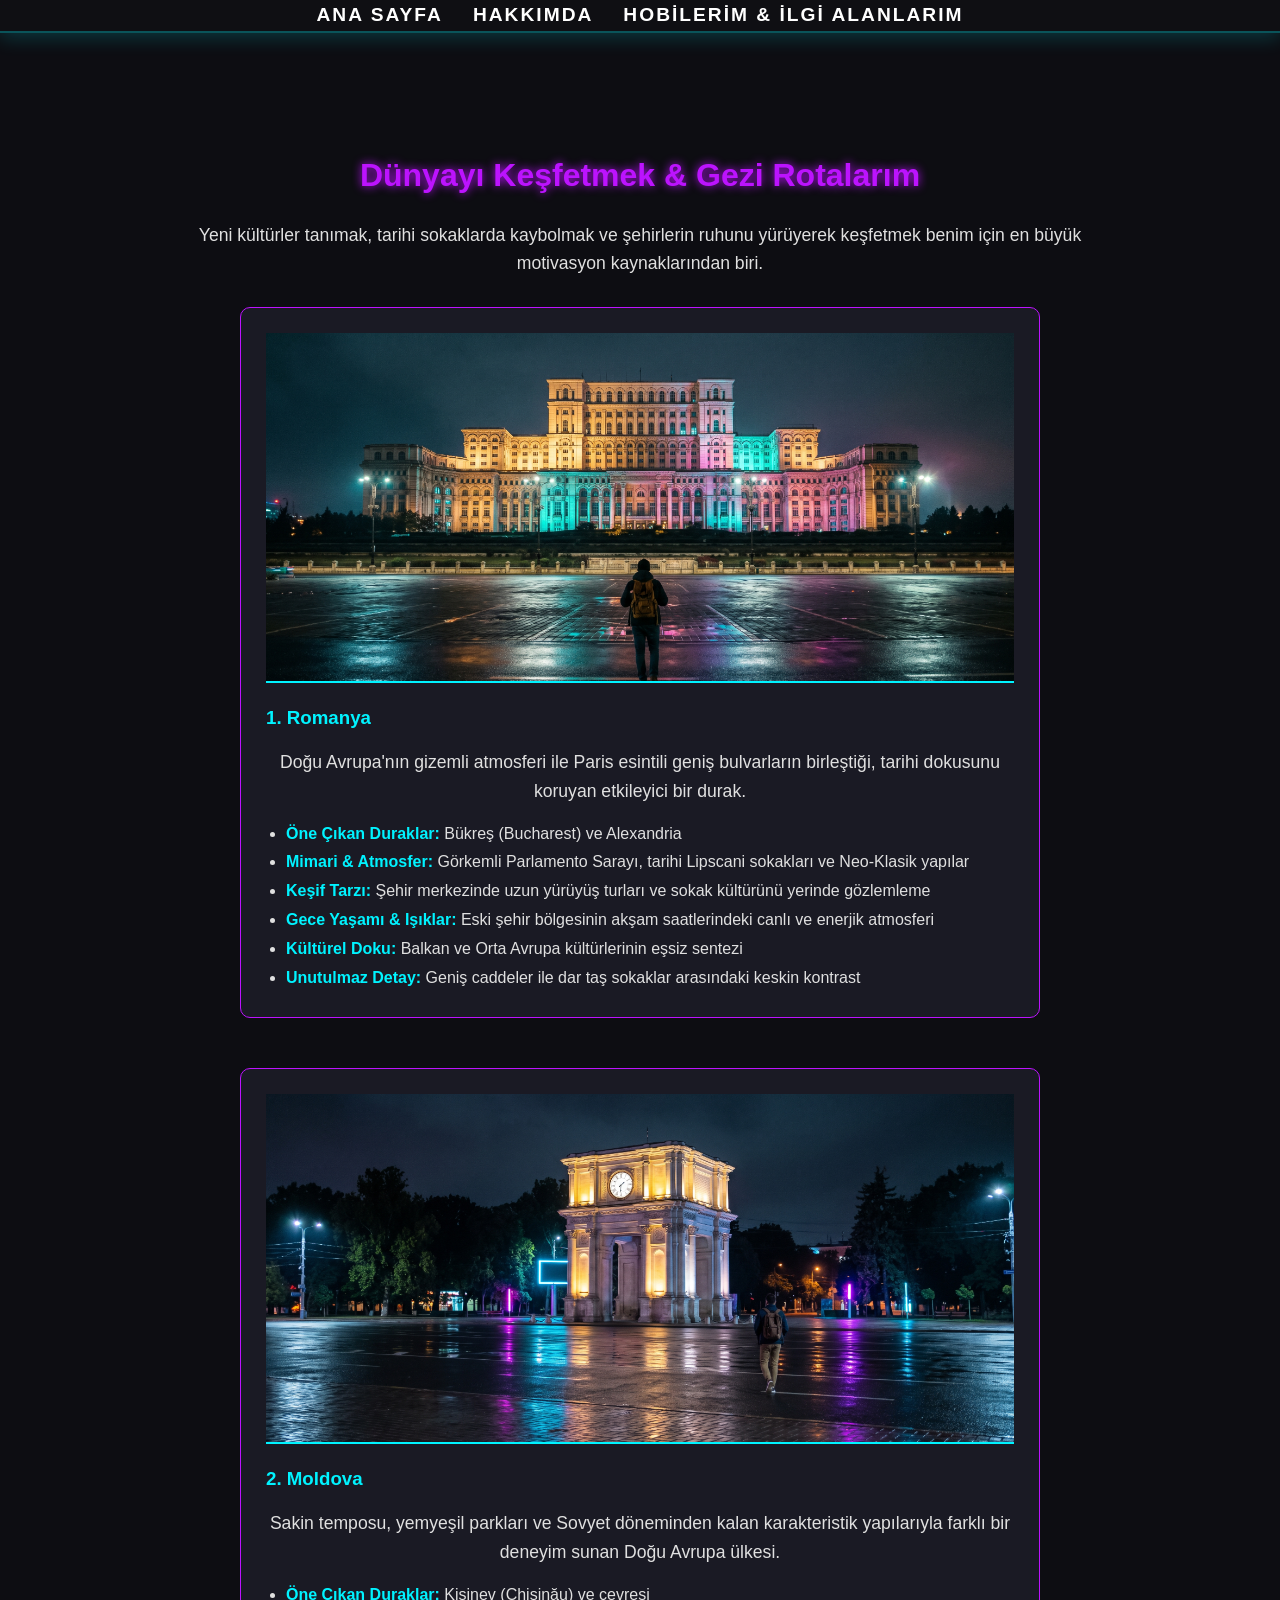
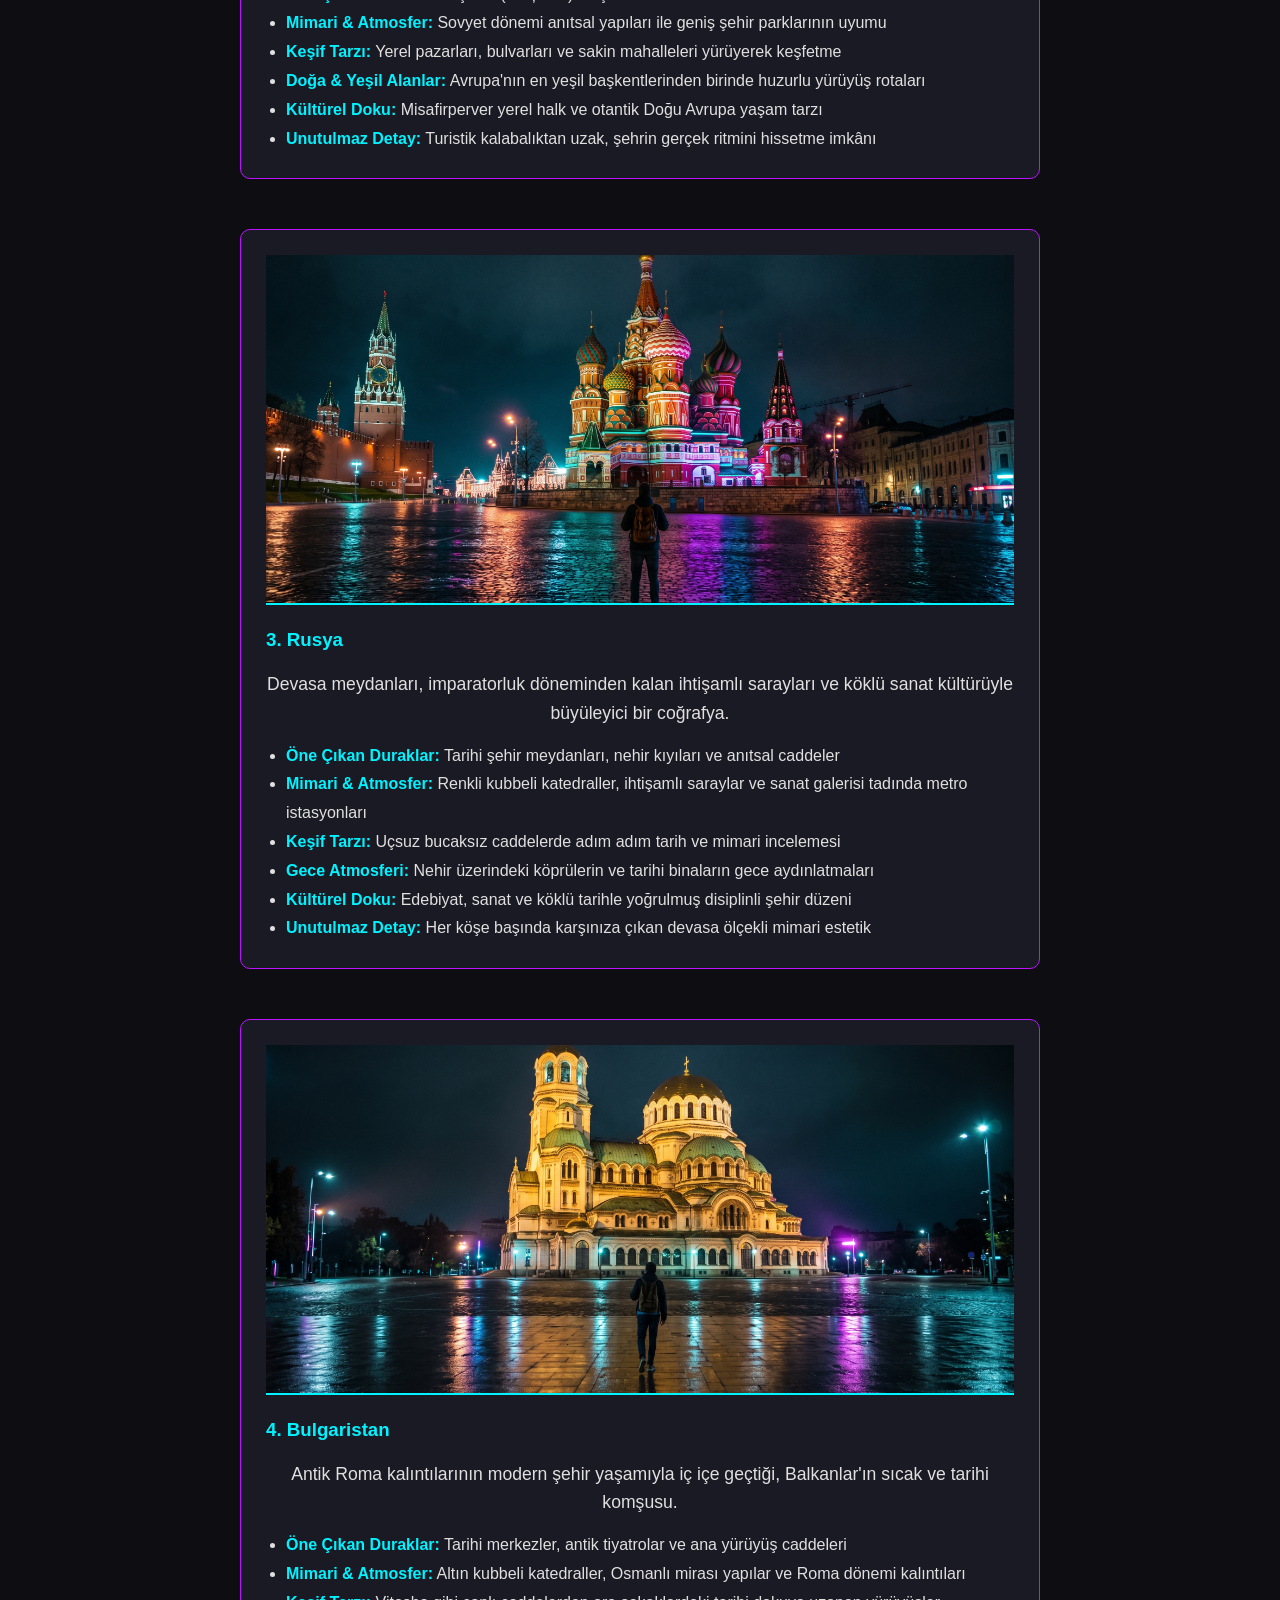
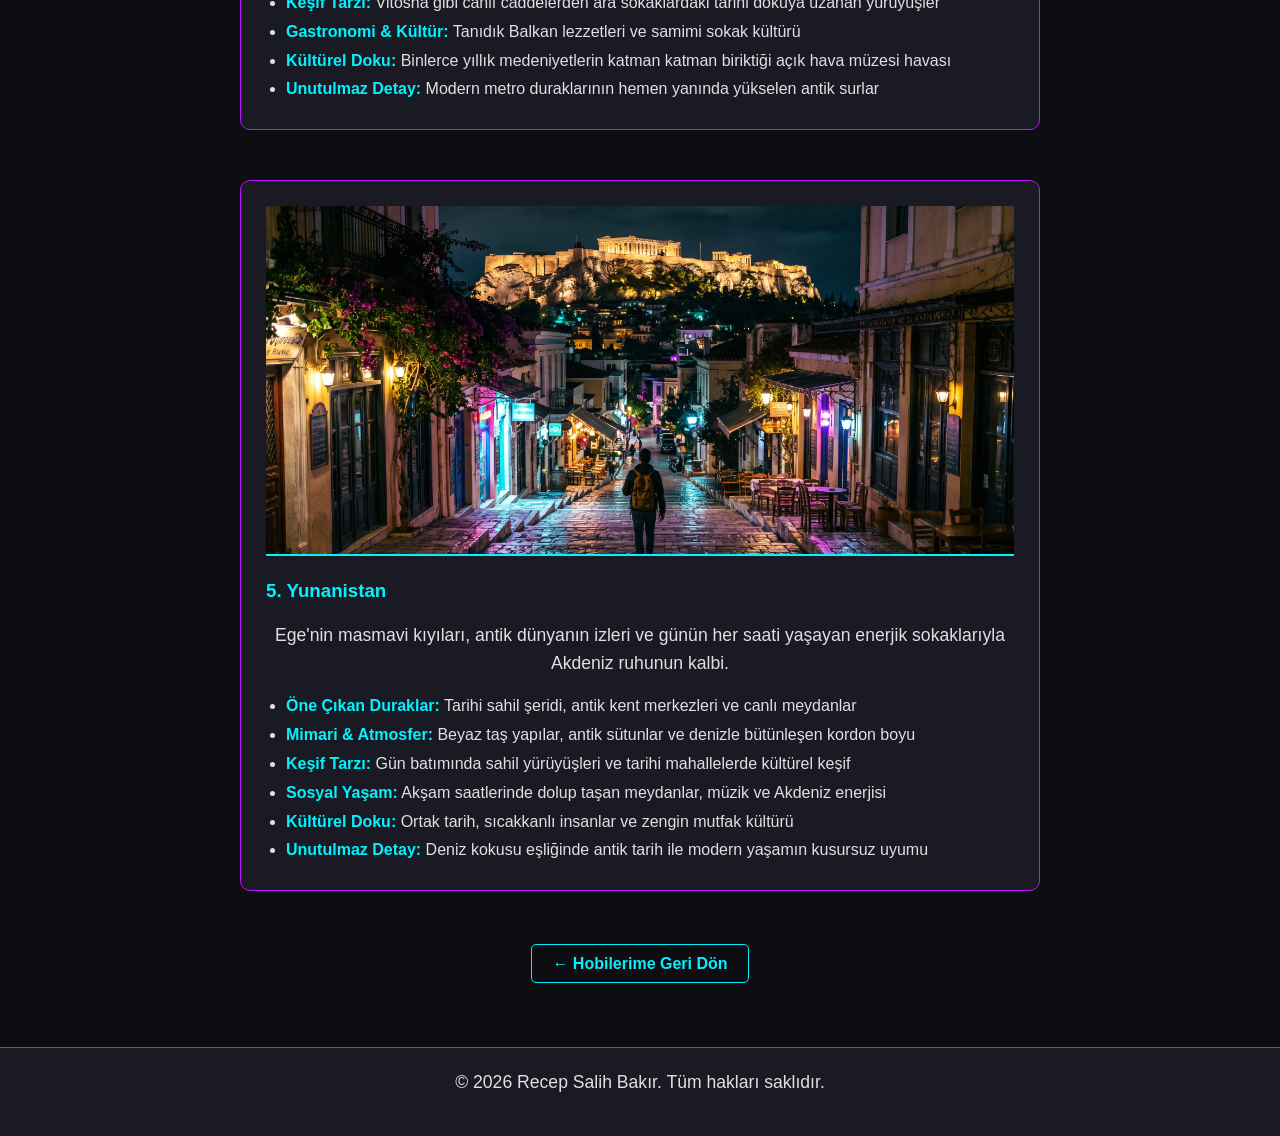
<file: seyahat.html>
<!DOCTYPE html>
<html lang="tr">
<head>
    <meta charset="UTF-8">
    <meta name="viewport" content="width=device-width, initial-scale=1.0">
    <title>Dünyayı Keşfetmek | Recep Salih Bakır</title>
    <link rel="stylesheet" href="style.css">
</head>
<body>

    <header>
        <nav>
            <a href="index.html">Ana Sayfa</a>
            <a href="Hakkimda.html">Hakkımda</a>
            <a href="Hobiler.html">Hobilerim & İlgi Alanlarım</a>
        </nav>
    </header>

    <main>
        <h1>Dünyayı Keşfetmek & Gezi Rotalarım</h1>
        <p>Yeni kültürler tanımak, tarihi sokaklarda kaybolmak ve şehirlerin ruhunu yürüyerek keşfetmek benim için en büyük motivasyon kaynaklarından biri.</p>
        
        <div class="card-container">
            
            <div class="goal-card" style="width: 100%; max-width: 800px; text-align: left; padding: 25px; margin-bottom: 30px;">
                <img src="İmages/romanya.jpg" alt="Romanya" style="height: 350px;">
                <h3 style="color: #00f3ff; margin-top: 20px;">1. Romanya</h3>
                <p style="padding: 0; margin-bottom: 15px; font-size: 1.1rem;">
                    Doğu Avrupa'nın gizemli atmosferi ile Paris esintili geniş bulvarların birleştiği, tarihi dokusunu koruyan etkileyici bir durak.
                </p>
                <ul style="margin-left: 20px; line-height: 1.8; color: #e0e0e0;">
                    <li><strong style="color: #00f3ff;">Öne Çıkan Duraklar:</strong> Bükreş (Bucharest) ve Alexandria</li>
                    <li><strong style="color: #00f3ff;">Mimari & Atmosfer:</strong> Görkemli Parlamento Sarayı, tarihi Lipscani sokakları ve Neo-Klasik yapılar</li>
                    <li><strong style="color: #00f3ff;">Keşif Tarzı:</strong> Şehir merkezinde uzun yürüyüş turları ve sokak kültürünü yerinde gözlemleme</li>
                    <li><strong style="color: #00f3ff;">Gece Yaşamı & Işıklar:</strong> Eski şehir bölgesinin akşam saatlerindeki canlı ve enerjik atmosferi</li>
                    <li><strong style="color: #00f3ff;">Kültürel Doku:</strong> Balkan ve Orta Avrupa kültürlerinin eşsiz sentezi</li>
                    <li><strong style="color: #00f3ff;">Unutulmaz Detay:</strong> Geniş caddeler ile dar taş sokaklar arasındaki keskin kontrast</li>
                </ul>
            </div>

            <div class="goal-card" style="width: 100%; max-width: 800px; text-align: left; padding: 25px; margin-bottom: 30px;">
                <img src="İmages/moldovya.jpg" alt="Moldova" style="height: 350px;">
                <h3 style="color: #00f3ff; margin-top: 20px;">2. Moldova</h3>
                <p style="padding: 0; margin-bottom: 15px; font-size: 1.1rem;">
                    Sakin temposu, yemyeşil parkları ve Sovyet döneminden kalan karakteristik yapılarıyla farklı bir deneyim sunan Doğu Avrupa ülkesi.
                </p>
                <ul style="margin-left: 20px; line-height: 1.8; color: #e0e0e0;">
                    <li><strong style="color: #00f3ff;">Öne Çıkan Duraklar:</strong> Kişinev (Chișinău) ve çevresi</li>
                    <li><strong style="color: #00f3ff;">Mimari & Atmosfer:</strong> Sovyet dönemi anıtsal yapıları ile geniş şehir parklarının uyumu</li>
                    <li><strong style="color: #00f3ff;">Keşif Tarzı:</strong> Yerel pazarları, bulvarları ve sakin mahalleleri yürüyerek keşfetme</li>
                    <li><strong style="color: #00f3ff;">Doğa & Yeşil Alanlar:</strong> Avrupa'nın en yeşil başkentlerinden birinde huzurlu yürüyüş rotaları</li>
                    <li><strong style="color: #00f3ff;">Kültürel Doku:</strong> Misafirperver yerel halk ve otantik Doğu Avrupa yaşam tarzı</li>
                    <li><strong style="color: #00f3ff;">Unutulmaz Detay:</strong> Turistik kalabalıktan uzak, şehrin gerçek ritmini hissetme imkânı</li>
                </ul>
            </div>

            <div class="goal-card" style="width: 100%; max-width: 800px; text-align: left; padding: 25px; margin-bottom: 30px;">
                <img src="İmages/rusya.jpg" alt="Rusya" style="height: 350px;">
                <h3 style="color: #00f3ff; margin-top: 20px;">3. Rusya</h3>
                <p style="padding: 0; margin-bottom: 15px; font-size: 1.1rem;">
                    Devasa meydanları, imparatorluk döneminden kalan ihtişamlı sarayları ve köklü sanat kültürüyle büyüleyici bir coğrafya.
                </p>
                <ul style="margin-left: 20px; line-height: 1.8; color: #e0e0e0;">
                    <li><strong style="color: #00f3ff;">Öne Çıkan Duraklar:</strong> Tarihi şehir meydanları, nehir kıyıları ve anıtsal caddeler</li>
                    <li><strong style="color: #00f3ff;">Mimari & Atmosfer:</strong> Renkli kubbeli katedraller, ihtişamlı saraylar ve sanat galerisi tadında metro istasyonları</li>
                    <li><strong style="color: #00f3ff;">Keşif Tarzı:</strong> Uçsuz bucaksız caddelerde adım adım tarih ve mimari incelemesi</li>
                    <li><strong style="color: #00f3ff;">Gece Atmosferi:</strong> Nehir üzerindeki köprülerin ve tarihi binaların gece aydınlatmaları</li>
                    <li><strong style="color: #00f3ff;">Kültürel Doku:</strong> Edebiyat, sanat ve köklü tarihle yoğrulmuş disiplinli şehir düzeni</li>
                    <li><strong style="color: #00f3ff;">Unutulmaz Detay:</strong> Her köşe başında karşınıza çıkan devasa ölçekli mimari estetik</li>
                </ul>
            </div>

            <div class="goal-card" style="width: 100%; max-width: 800px; text-align: left; padding: 25px; margin-bottom: 30px;">
                <img src="İmages/bulgaristan.jpg" alt="Bulgaristan" style="height: 350px;">
                <h3 style="color: #00f3ff; margin-top: 20px;">4. Bulgaristan</h3>
                <p style="padding: 0; margin-bottom: 15px; font-size: 1.1rem;">
                    Antik Roma kalıntılarının modern şehir yaşamıyla iç içe geçtiği, Balkanlar'ın sıcak ve tarihi komşusu.
                </p>
                <ul style="margin-left: 20px; line-height: 1.8; color: #e0e0e0;">
                    <li><strong style="color: #00f3ff;">Öne Çıkan Duraklar:</strong> Tarihi merkezler, antik tiyatrolar ve ana yürüyüş caddeleri</li>
                    <li><strong style="color: #00f3ff;">Mimari & Atmosfer:</strong> Altın kubbeli katedraller, Osmanlı mirası yapılar ve Roma dönemi kalıntıları</li>
                    <li><strong style="color: #00f3ff;">Keşif Tarzı:</strong> Vitosha gibi canlı caddelerden ara sokaklardaki tarihi dokuya uzanan yürüyüşler</li>
                    <li><strong style="color: #00f3ff;">Gastronomi & Kültür:</strong> Tanıdık Balkan lezzetleri ve samimi sokak kültürü</li>
                    <li><strong style="color: #00f3ff;">Kültürel Doku:</strong> Binlerce yıllık medeniyetlerin katman katman biriktiği açık hava müzesi havası</li>
                    <li><strong style="color: #00f3ff;">Unutulmaz Detay:</strong> Modern metro duraklarının hemen yanında yükselen antik surlar</li>
                </ul>
            </div>

            <div class="goal-card" style="width: 100%; max-width: 800px; text-align: left; padding: 25px; margin-bottom: 30px;">
                <img src="İmages/yunanistan.jpg" alt="Yunanistan" style="height: 350px;">
                <h3 style="color: #00f3ff; margin-top: 20px;">5. Yunanistan</h3>
                <p style="padding: 0; margin-bottom: 15px; font-size: 1.1rem;">
                    Ege'nin masmavi kıyıları, antik dünyanın izleri ve günün her saati yaşayan enerjik sokaklarıyla Akdeniz ruhunun kalbi.
                </p>
                <ul style="margin-left: 20px; line-height: 1.8; color: #e0e0e0;">
                    <li><strong style="color: #00f3ff;">Öne Çıkan Duraklar:</strong> Tarihi sahil şeridi, antik kent merkezleri ve canlı meydanlar</li>
                    <li><strong style="color: #00f3ff;">Mimari & Atmosfer:</strong> Beyaz taş yapılar, antik sütunlar ve denizle bütünleşen kordon boyu</li>
                    <li><strong style="color: #00f3ff;">Keşif Tarzı:</strong> Gün batımında sahil yürüyüşleri ve tarihi mahallelerde kültürel keşif</li>
                    <li><strong style="color: #00f3ff;">Sosyal Yaşam:</strong> Akşam saatlerinde dolup taşan meydanlar, müzik ve Akdeniz enerjisi</li>
                    <li><strong style="color: #00f3ff;">Kültürel Doku:</strong> Ortak tarih, sıcakkanlı insanlar ve zengin mutfak kültürü</li>
                    <li><strong style="color: #00f3ff;">Unutulmaz Detay:</strong> Deniz kokusu eşliğinde antik tarih ile modern yaşamın kusursuz uyumu</li>
                </ul>
            </div>

        </div>

        <div style="margin-top: 30px; text-align: center;">
            <a href="Hobiler.html" style="color: #00f3ff; text-decoration: none; font-weight: bold; border: 1px solid #00f3ff; padding: 10px 20px; border-radius: 5px; transition: 0.3s;">&larr; Hobilerime Geri Dön</a>
        </div>
    </main>

    <footer>
        <p>&copy; 2026 Recep Salih Bakır. Tüm hakları saklıdır.</p>
    </footer>

</body>
</html>
</file>
<file: style.css>
* {
    margin: 0;
    padding: 0;
    box-sizing: border-box;
    font-family: 'Segoe UI', Tahoma, Geneva, Verdana, sans-serif;
}

body {
    background-color: #0d0d12;
    color: #e0e0e0;
    line-height: 1.6;
    padding-top: 80px;
}

header {
    position: fixed;
    top: 0;
    left: 0;
    width: 100%;
    z-index: 1000;
    background-color: #0f0f13;
    border-bottom: 2px solid rgba(0, 243, 255, 0.3);
    box-shadow: 0 4px 20px rgba(0, 243, 255, 0.2);
}

nav {
    display: flex;
    justify-content: center;
    gap: 30px;
}

nav a {
    color: #fff;
    text-decoration: none;
    font-size: 1.2rem;
    font-weight: bold;
    text-transform: uppercase;
    letter-spacing: 2px;
    transition: 0.3s;
}

nav a:hover {
    color: #00f3ff;
    text-shadow: 0 0 10px #00f3ff, 0 0 20px #00f3ff;
}

main {
    max-width: 1000px;
    margin: 50px auto;
    padding: 20px;
}

h1, h2 {
    color: #bc13fe;
    text-align: center;
    margin-bottom: 20px;
    text-shadow: 0 0 10px #bc13fe;
}

p {
    text-align: center;
    font-size: 1.1rem;
    margin-bottom: 20px;
}

.card-container {
    display: flex;
    flex-wrap: wrap;
    gap: 20px;
    justify-content: center;
    margin-top: 30px;
}

.card {
    background-color: #1a1a24;
    border: 1px solid #00f3ff;
    border-radius: 10px;
    padding: 20px;
    width: 300px;
    text-align: center;
    transition: transform 0.3s, box-shadow 0.3s;
}

.card:hover {
    transform: translateY(-10px);
    box-shadow: 0 0 20px #00f3ff;
}

.card h3 {
    color: #00f3ff;
    margin-bottom: 15px;
}

.skills {
    display: flex;
    flex-wrap: wrap;
    justify-content: center;
    gap: 10px;
    margin-top: 20px;
}

.skill-badge {
    background-color: transparent;
    color: #00f3ff;
    border: 1px solid #00f3ff;
    padding: 8px 15px;
    border-radius: 20px;
    font-weight: bold;
    box-shadow: 0 0 5px #00f3ff;
}

footer {
    text-align: center;
    padding: 20px;
    margin-top: 50px;
    background-color: #1a1a24;
    border-top: 1px solid #bc13fe;
}

@media (max-width: 768px) {
    nav {
        flex-direction: column;
        align-items: center;
        gap: 15px;
    }
    
    .card-container {
        flex-direction: column;
        align-items: center;
    }
    
    .card {
        width: 100%;
    }
}
.goal-card {
    background-color: #1a1a24;
    border: 1px solid #bc13fe;
    border-radius: 10px;
    width: 300px;
    text-align: center;
    transition: transform 0.3s, box-shadow 0.3s;
    overflow: hidden; 
}

.goal-card:hover {
    transform: translateY(-10px);
    box-shadow: 0 0 20px #bc13fe;
}

.goal-card img {
    width: 100%;
    height: 180px;
    object-fit: cover;
    border-bottom: 2px solid #00f3ff;
}

.goal-card h3 {
    color: #00f3ff;
    margin: 15px 0;
}

.goal-card p {
    padding: 0 15px 20px 15px;
    font-size: 1rem;
}
/* Tıklanabilir Kart İpuçları ve Neon Efektleri */
.goal-card {
    position: relative;
    cursor: pointer; /* Fare üzerine gelince el işareti çıkar */
    display: flex;
    flex-direction: column;
    justify-content: space-between;
    transition: transform 0.3s ease, box-shadow 0.3s ease, border-color 0.3s ease;
    text-decoration: none;
}

/* Fare kartın üzerine gelince (Hover) */
.goal-card:hover {
    transform: translateY(-8px); /* Kart hafifçe yukarı kalkar */
    border-color: #00f3ff; /* Kenarlık neon maviye döner */
    box-shadow: 0 10px 25px rgba(0, 243, 255, 0.35), 0 0 15px rgba(255, 0, 255, 0.2);
}

/* Sağ üst köşedeki küçük yönlendirme ikonu */
.kose-ikon {
    position: absolute;
    top: 15px;
    right: 15px;
    background: rgba(15, 15, 25, 0.8);
    color: #00f3ff;
    border: 1px solid #00f3ff;
    width: 30px;
    height: 30px;
    border-radius: 50%;
    display: flex;
    align-items: center;
    justify-content: center;
    font-size: 14px;
    font-weight: bold;
    z-index: 2;
    transition: all 0.3s ease;
}

.goal-card:hover .kose-ikon {
    background: #00f3ff;
    color: #0b0b12;
    transform: rotate(45deg);
}

.kart-buton {
    display: inline-block;
    margin-top: 20px;
    padding: 10px 18px;
    border: 1px solid #00f3ff;
    border-radius: 6px;
    color: #00f3ff;
    font-weight: bold;
    font-size: 0.9rem;
    text-align: center;
    background: rgba(0, 243, 255, 0.05);
    transition: all 0.3s ease;
}

.kart-buton .ok {
    display: inline-block;
    margin-left: 5px;
    transition: transform 0.3s ease;
}

.goal-card:hover .kart-buton {
    background: #00f3ff;
    color: #0b0b12;
    box-shadow: 0 0 15px rgba(0, 243, 255, 0.6);
}

.goal-card:hover .kart-buton .ok {
    transform: translateX(5px);
}
</file>
